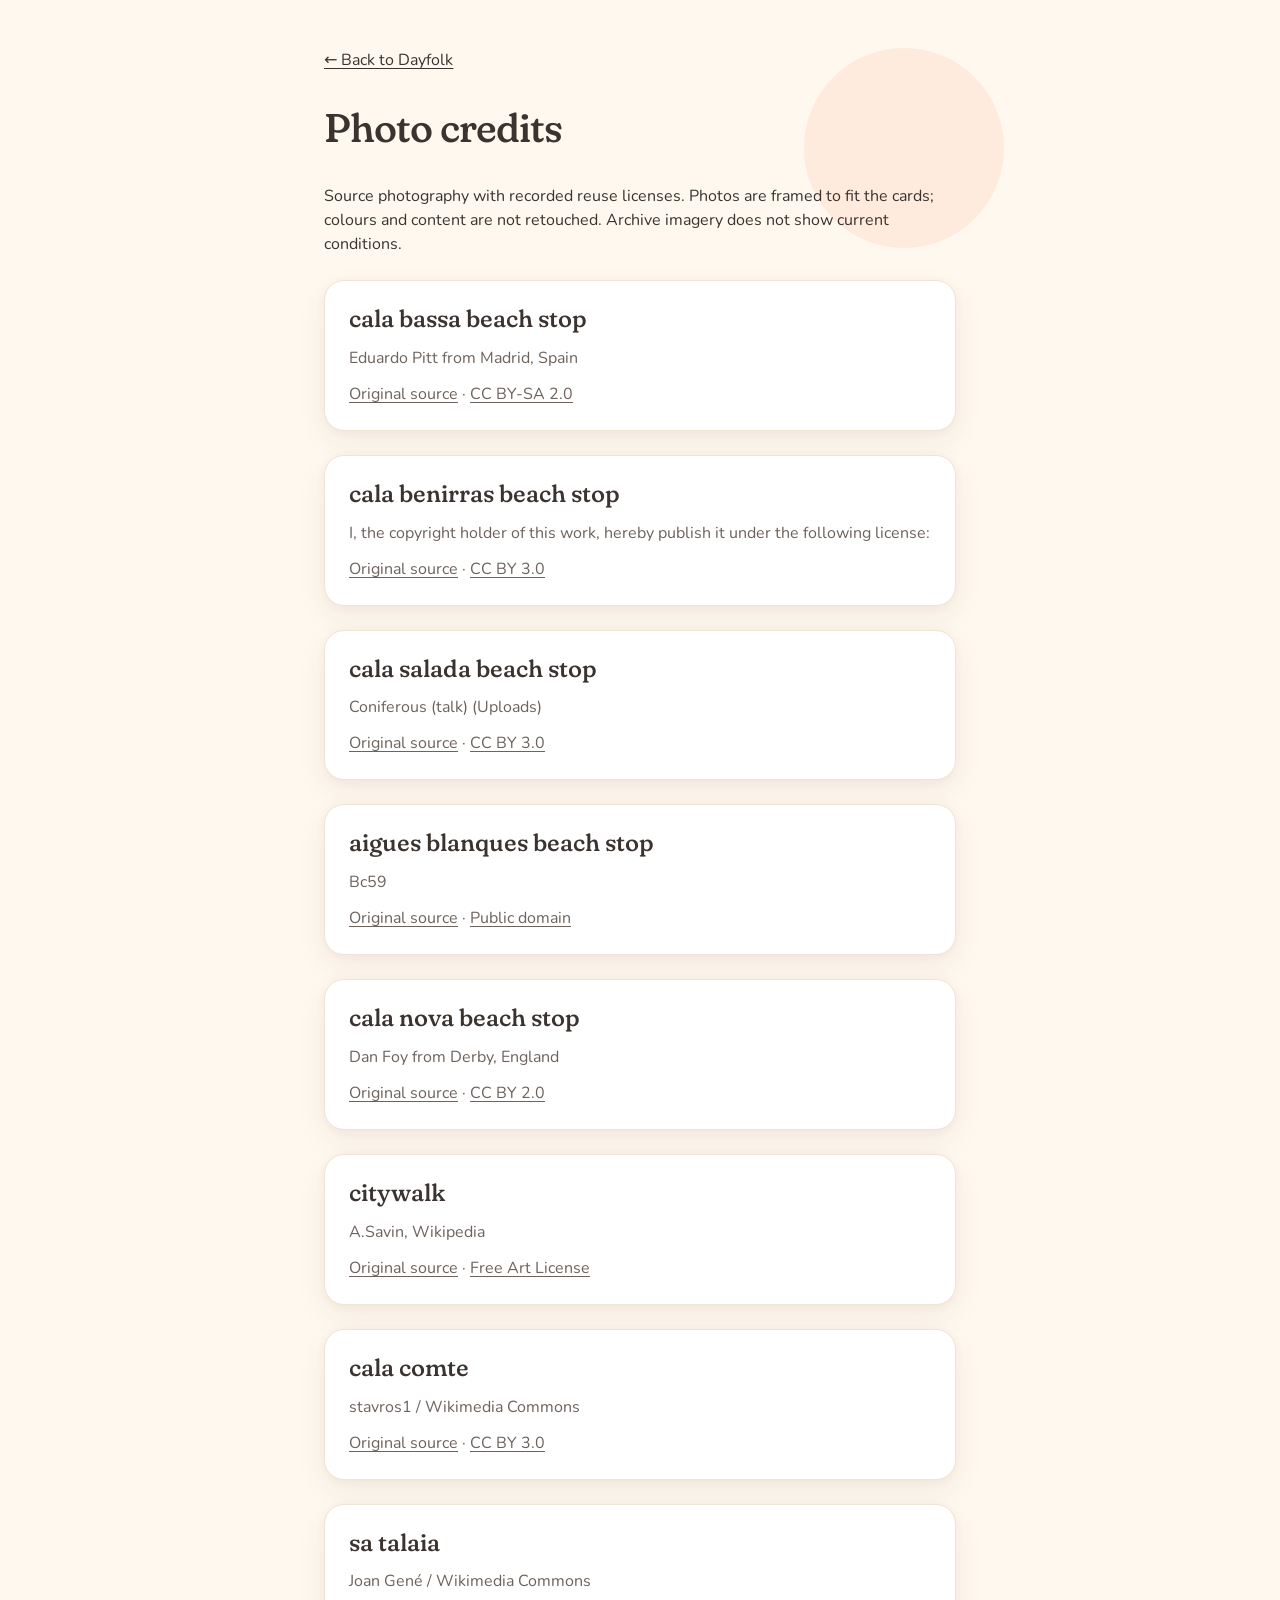
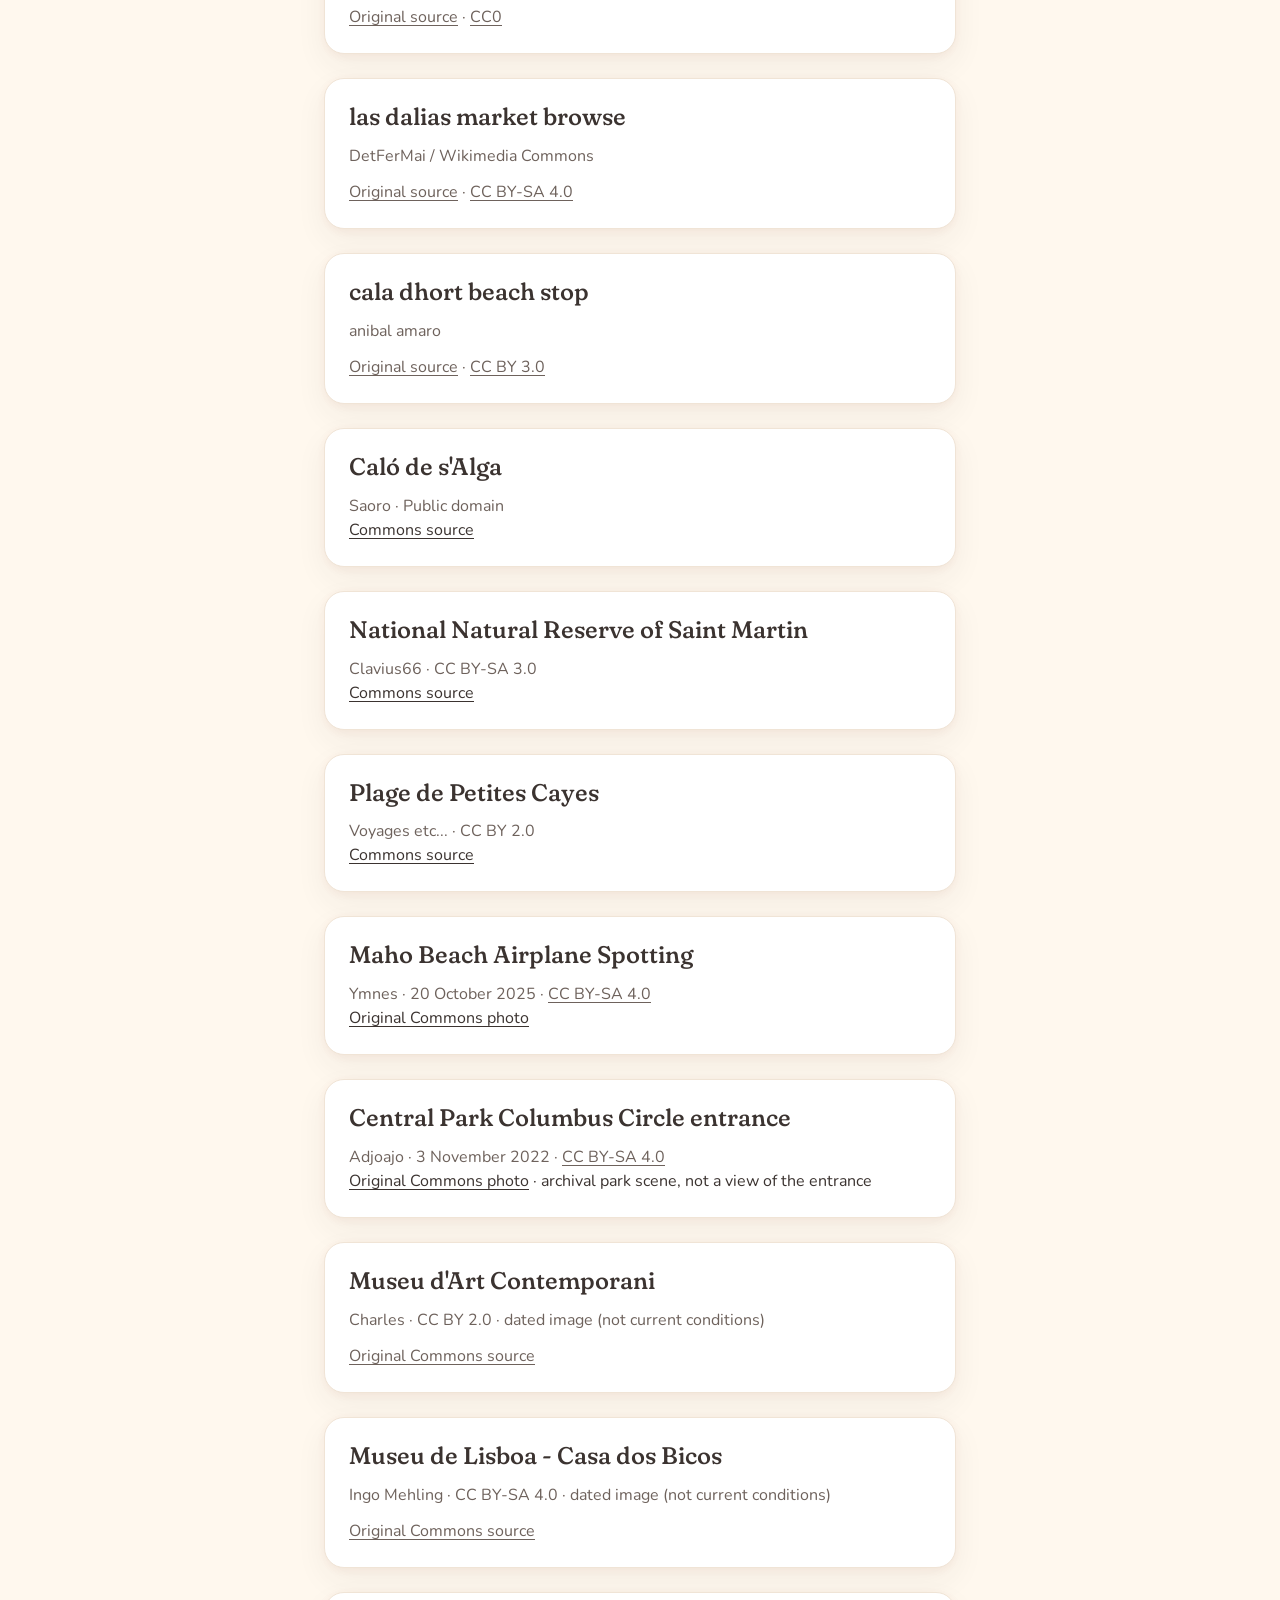
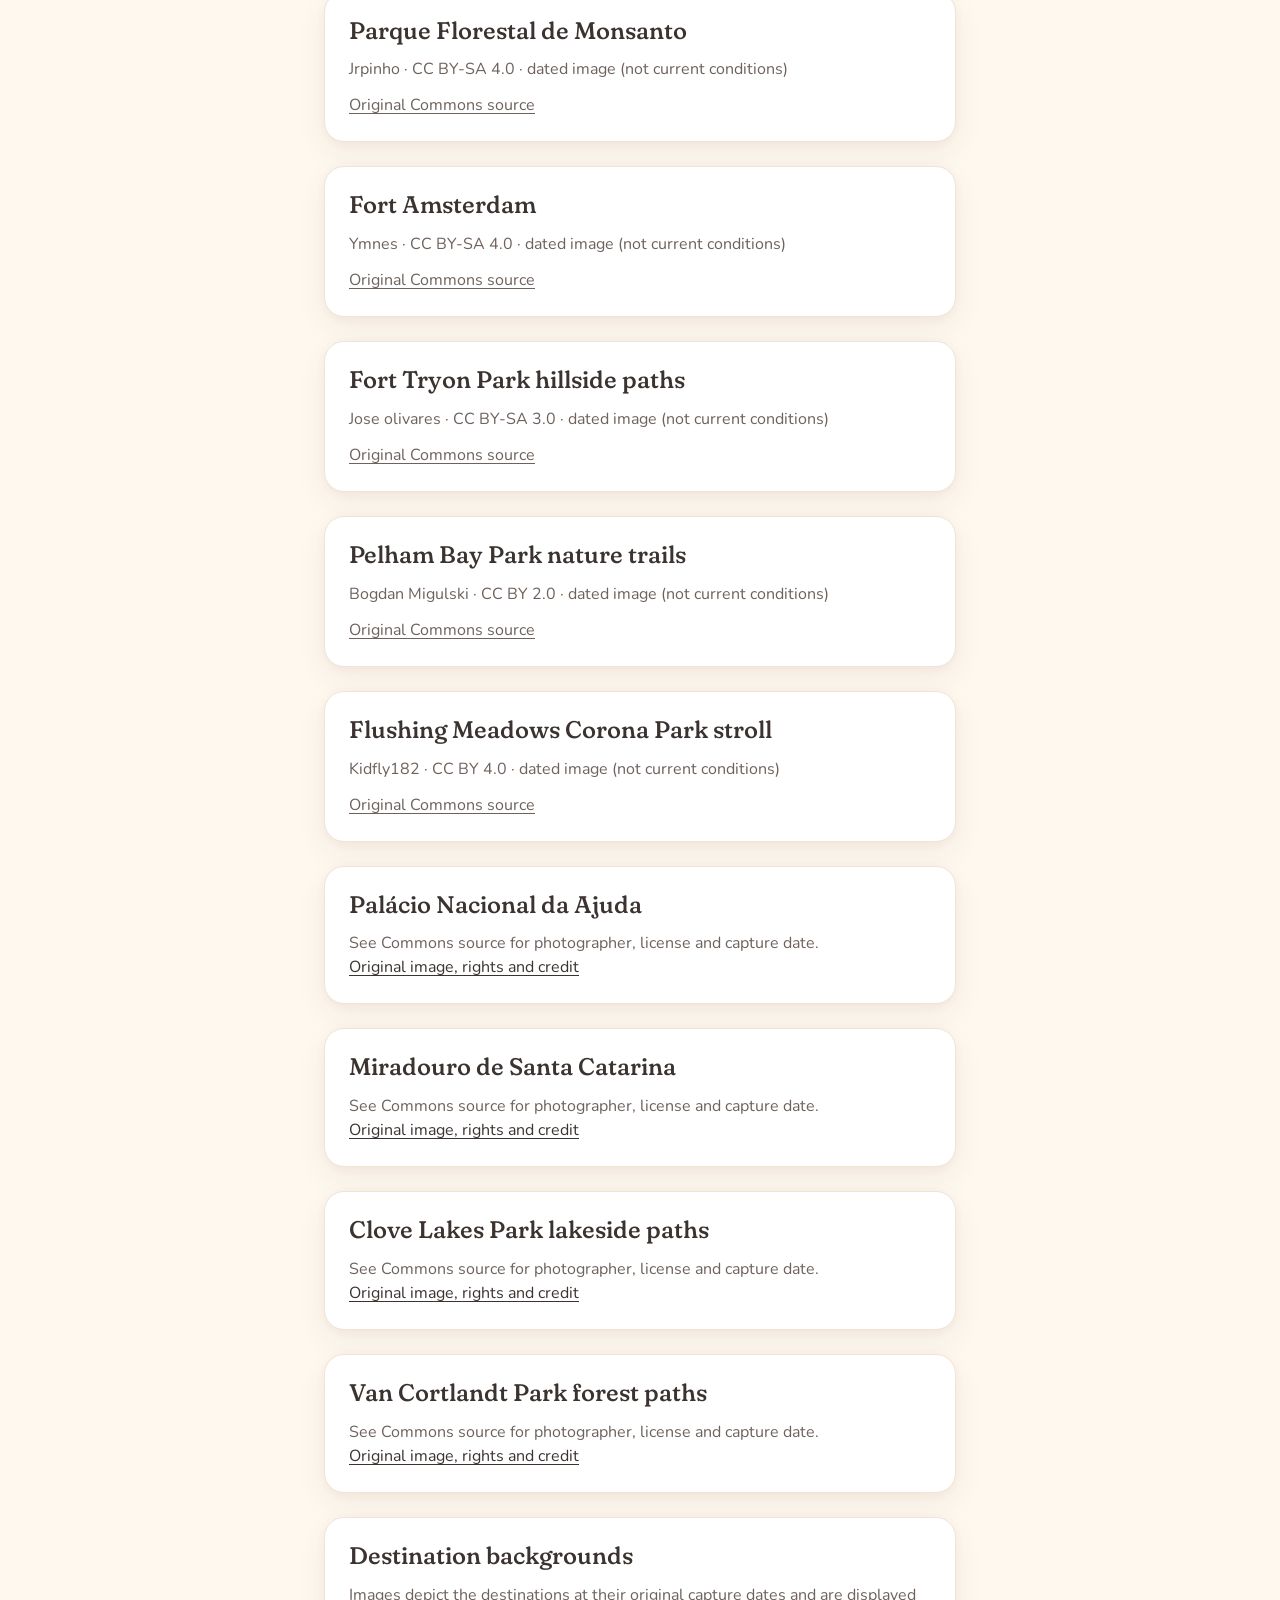
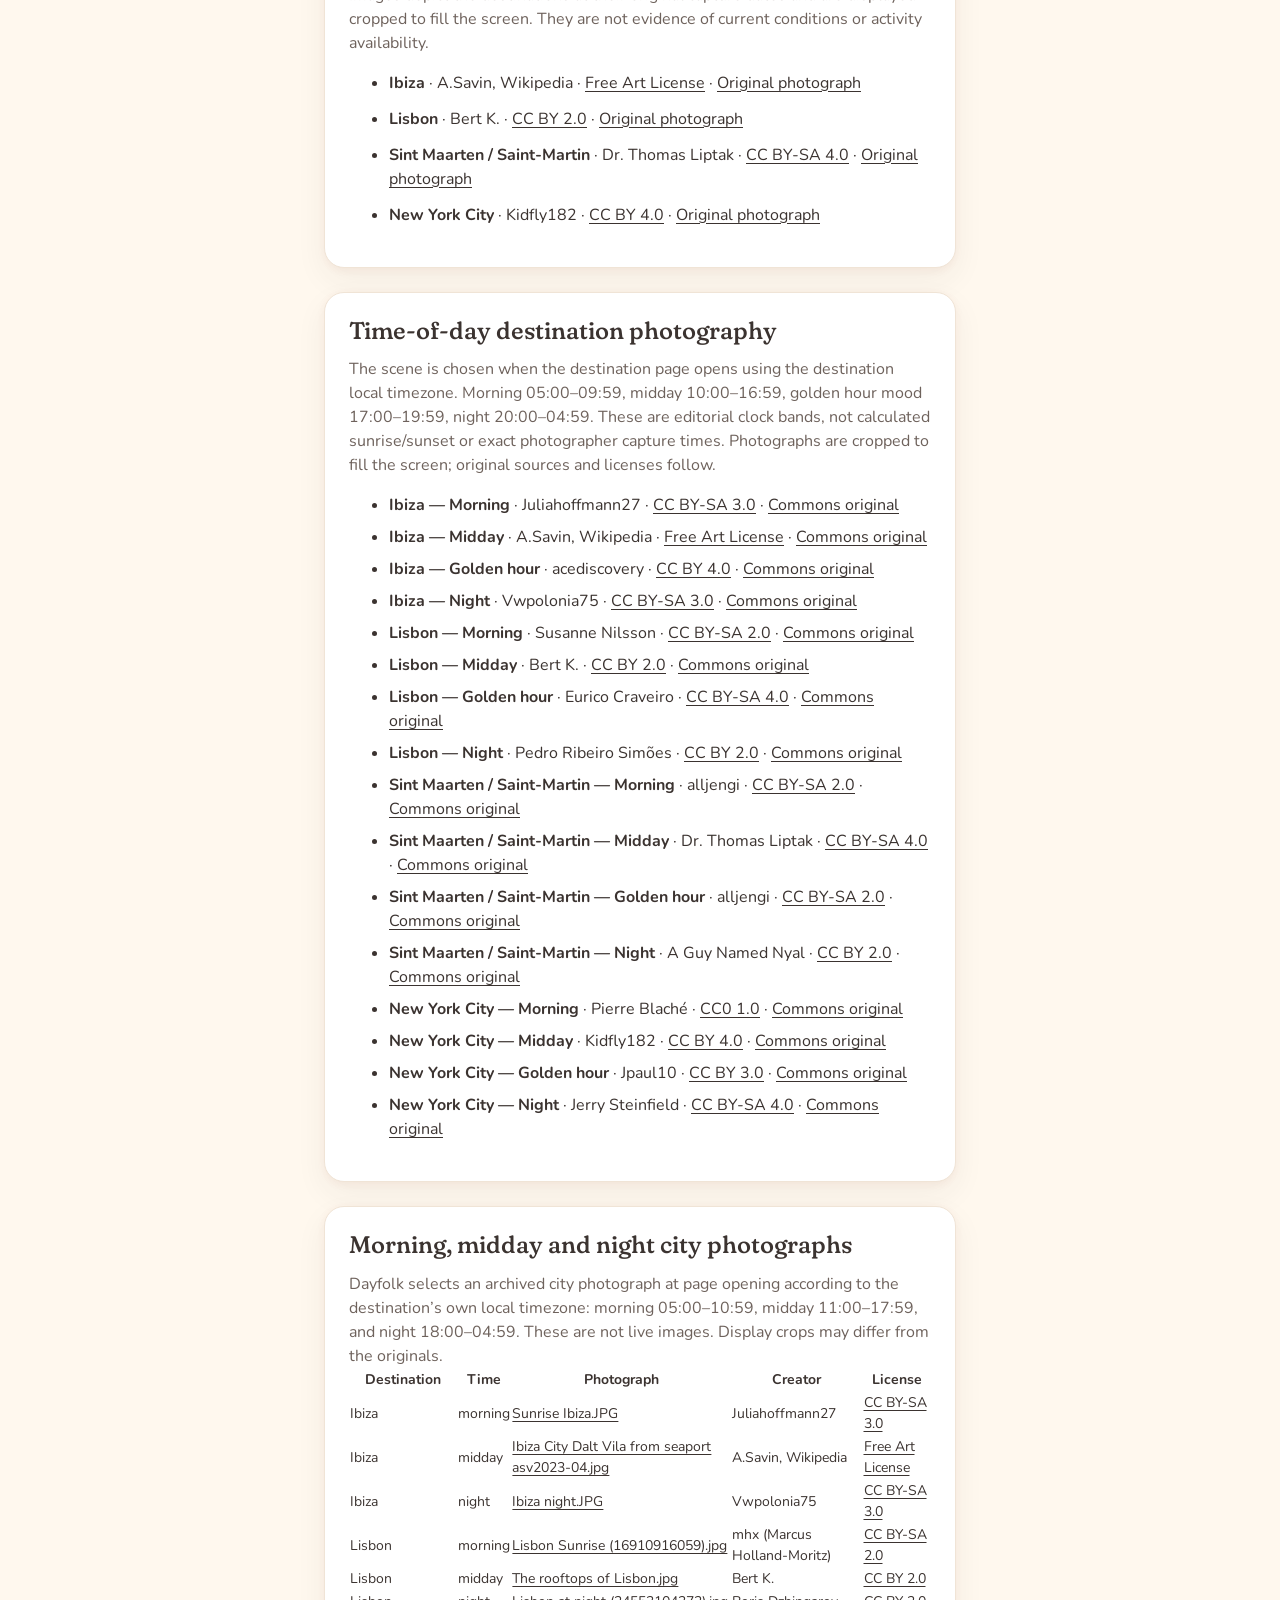
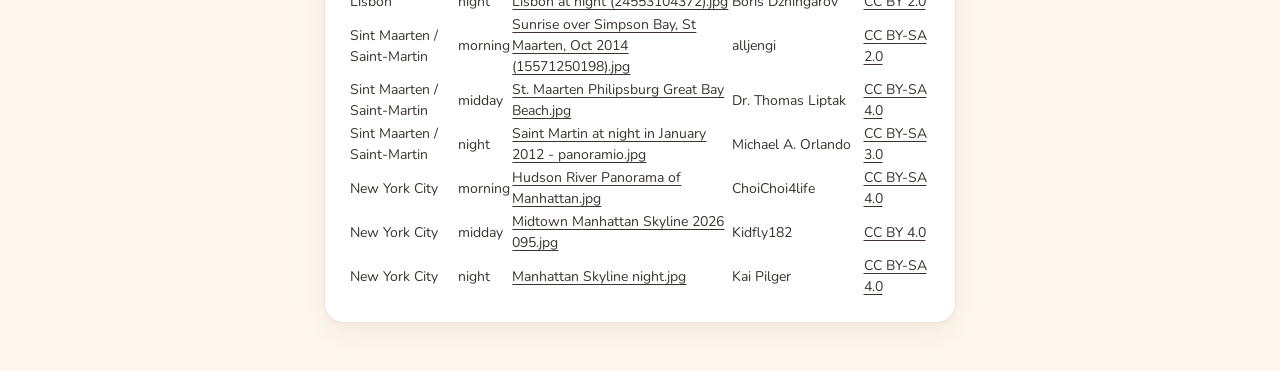
<file: credits.html>
<!doctype html><html lang="en"><head><meta charset="utf-8"><meta name="viewport" content="width=device-width,initial-scale=1"><title>Photo credits — Dayfolk</title><link rel="stylesheet" href="summer-planner.css"></head><body><main class="setup-screen"><a href="index.html">← Back to Dayfolk</a><h1 style="margin:32px 0">Photo credits</h1><p>Source photography with recorded reuse licenses. Photos are framed to fit the cards; colours and content are not retouched. Archive imagery does not show current conditions.</p><section class="taste-note" style="margin-top:24px"><h2>cala bassa beach stop</h2><p>Eduardo Pitt from Madrid, Spain</p><p><a href="https://commons.wikimedia.org/wiki/File:Cala_Bassa_(Ibiza)_(190295961).jpg">Original source</a> · <a href="https://creativecommons.org/licenses/by-sa/2.0/">CC BY-SA 2.0</a></p></section><section class="taste-note" style="margin-top:24px"><h2>cala benirras beach stop</h2><p>I, the copyright holder of this work, hereby publish it under the following license:</p><p><a href="https://commons.wikimedia.org/wiki/File:Cala_Benirras_Ibiza_18_May_2011_(1).JPG">Original source</a> · <a href="https://creativecommons.org/licenses/by/3.0/">CC BY 3.0</a></p></section><section class="taste-note" style="margin-top:24px"><h2>cala salada beach stop</h2><p>Coniferous (talk) (Uploads)</p><p><a href="https://commons.wikimedia.org/wiki/File:Cala_Salada,_near_Sant_Antoni.jpg">Original source</a> · <a href="https://creativecommons.org/licenses/by/3.0/">CC BY 3.0</a></p></section><section class="taste-note" style="margin-top:24px"><h2>aigues blanques beach stop</h2><p>Bc59</p><p><a href="https://commons.wikimedia.org/wiki/File:Platja_de_s%27Aigua_Blanca_Eivissa.jpg">Original source</a> · <a href="https://commons.wikimedia.org/">Public domain</a></p></section><section class="taste-note" style="margin-top:24px"><h2>cala nova beach stop</h2><p>Dan Foy from Derby, England</p><p><a href="https://commons.wikimedia.org/wiki/File:Cala_Nova_Eivissa.jpg">Original source</a> · <a href="https://creativecommons.org/licenses/by/2.0/">CC BY 2.0</a></p></section><section class="taste-note" style="margin-top:24px"><h2>citywalk</h2><p>A.Savin, Wikipedia</p><p><a href="https://commons.wikimedia.org/wiki/File:Ibiza_City_from_Mirador_asv2023-04_img6.jpg">Original source</a> · <a href="https://artlibre.org/licence/lal/en/">Free Art License</a></p></section><section class="taste-note" style="margin-top:24px"><h2>cala comte</h2><p>stavros1 / Wikimedia Commons</p><p><a href="https://commons.wikimedia.org/wiki/File:Cala_Conta_Ibiza_17_May_2011_(1).JPG">Original source</a> · <a href="https://creativecommons.org/licenses/by/3.0/">CC BY 3.0</a></p></section><section class="taste-note" style="margin-top:24px"><h2>sa talaia</h2><p>Joan Gené / Wikimedia Commons</p><p><a href="https://commons.wikimedia.org/wiki/File:Sant_Josep_de_sa_Talaia._Talaiassa._Vistes_(3).jpg">Original source</a> · <a href="https://creativecommons.org/publicdomain/zero/1.0/">CC0</a></p></section><section class="taste-note" style="margin-top:24px"><h2>las dalias market browse</h2><p>DetFerMai / Wikimedia Commons</p><p><a href="https://commons.wikimedia.org/wiki/File:Mercadillo_Las_Dalias_en_Ibiza.jpg">Original source</a> · <a href="https://creativecommons.org/licenses/by-sa/4.0/">CC BY-SA 4.0</a></p></section><section class="taste-note" style="margin-top:24px"><h2>cala dhort beach stop</h2><p>anibal amaro</p><p><a href="https://commons.wikimedia.org/wiki/File:Cala_D%C2%B4Hort_-_panoramio.jpg">Original source</a> · <a href="https://creativecommons.org/licenses/by/3.0/">CC BY 3.0</a></p></section><section class="taste-note" style="margin-top:24px"><h2>Caló de s&#x27;Alga</h2><p>Saoro · Public domain</p><a href="https://commons.wikimedia.org/wiki/File:Calodesalga.JPG">Commons source</a></section><section class="taste-note" style="margin-top:24px"><h2>National Natural Reserve of Saint Martin</h2><p>Clavius66 · CC BY-SA 3.0</p><a href="https://commons.wikimedia.org/wiki/File:Pinel_Island,_Saint_Martin.JPG">Commons source</a></section><section class="taste-note" style="margin-top:24px"><h2>Plage de Petites Cayes</h2><p>Voyages etc... · CC BY 2.0</p><a href="https://commons.wikimedia.org/wiki/File:Plage_de_Petites_Cayes_sur_l%27%C3%AEle_Saint_Martin_(12106765165)_(cropped).jpg">Commons source</a></section><section class="taste-note" style="margin-top:24px"><h2>Maho Beach Airplane Spotting</h2><p>Ymnes · 20 October 2025 · <a href="https://creativecommons.org/licenses/by-sa/4.0/">CC BY-SA 4.0</a></p><a href="https://commons.wikimedia.org/wiki/File:Maho_Beach,_2025_-_6.jpg">Original Commons photo</a></section><section class="taste-note" style="margin-top:24px"><h2>Central Park Columbus Circle entrance</h2><p>Adjoajo · 3 November 2022 · <a href="https://creativecommons.org/licenses/by-sa/4.0/">CC BY-SA 4.0</a></p><a href="https://commons.wikimedia.org/wiki/File:Central_Park._New_York.jpg">Original Commons photo</a> · archival park scene, not a view of the entrance</section><section class="taste-note" style="margin-top:24px"><h2>Museu d'Art Contemporani</h2><p>Charles · CC BY 2.0 · dated image (not current conditions)</p><p><a href="https://commons.wikimedia.org/wiki/File:Museu_d'Art_Contemporani_d'Eivissa%2C_Ibiza%2C_Illes_Balears%2C_Espa%C3%B1a_(53981896055).jpg">Original Commons source</a></p></section><section class="taste-note" style="margin-top:24px"><h2>Museu de Lisboa - Casa dos Bicos</h2><p>Ingo Mehling · CC BY-SA 4.0 · dated image (not current conditions)</p><p><a href="https://commons.wikimedia.org/wiki/File:Lissabon_-_Casa_dos_Bicos.jpg">Original Commons source</a></p></section><section class="taste-note" style="margin-top:24px"><h2>Parque Florestal de Monsanto</h2><p>Jrpinho · CC BY-SA 4.0 · dated image (not current conditions)</p><p><a href="https://commons.wikimedia.org/wiki/File:Parque_Florestal_de_Monsanto_(Lisboa).jpg">Original Commons source</a></p></section><section class="taste-note" style="margin-top:24px"><h2>Fort Amsterdam</h2><p>Ymnes · CC BY-SA 4.0 · dated image (not current conditions)</p><p><a href="https://commons.wikimedia.org/wiki/File:Fort_Amsterdam_(Sint_Maarten)_2025_-_08.jpg">Original Commons source</a></p></section><section class="taste-note" style="margin-top:24px"><h2>Fort Tryon Park hillside paths</h2><p>Jose olivares · CC BY-SA 3.0 · dated image (not current conditions)</p><p><a href="https://commons.wikimedia.org/wiki/File:Fort_Tryon_Park.JPG">Original Commons source</a></p></section><section class="taste-note" style="margin-top:24px"><h2>Pelham Bay Park nature trails</h2><p>Bogdan Migulski · CC BY 2.0 · dated image (not current conditions)</p><p><a href="https://commons.wikimedia.org/wiki/File:Pelham_Bay_Park_(2548628412).jpg">Original Commons source</a></p></section><section class="taste-note" style="margin-top:24px"><h2>Flushing Meadows Corona Park stroll</h2><p>Kidfly182 · CC BY 4.0 · dated image (not current conditions)</p><p><a href="https://commons.wikimedia.org/wiki/File:Flushing_Meadow_Unisphere.jpg">Original Commons source</a></p></section><section class="taste-note" style="margin-top:24px"><h2>Palácio Nacional da Ajuda</h2><p>See Commons source for photographer, license and capture date.</p><a href="https://commons.wikimedia.org/wiki/File:Main_fa%C3%A7ade_of_Pal%C3%A1cio_Nacional_da_Ajuda_048.jpg">Original image, rights and credit</a></section><section class="taste-note" style="margin-top:24px"><h2>Miradouro de Santa Catarina</h2><p>See Commons source for photographer, license and capture date.</p><a href="https://commons.wikimedia.org/wiki/File:Lisboa_-_Miradouro_de_Santa_Catarina_(53897765512).jpg">Original image, rights and credit</a></section><section class="taste-note" style="margin-top:24px"><h2>Clove Lakes Park lakeside paths</h2><p>See Commons source for photographer, license and capture date.</p><a href="https://commons.wikimedia.org/wiki/File:Clove_Lakes_Park.jpg">Original image, rights and credit</a></section><section class="taste-note" style="margin-top:24px"><h2>Van Cortlandt Park forest paths</h2><p>See Commons source for photographer, license and capture date.</p><a href="https://commons.wikimedia.org/wiki/File:Van_Cortlandt_Park%2C_Bronx%2C_NY_(32616620620).jpg">Original image, rights and credit</a></section><section class="taste-note" style="margin-top:24px"><h2>Destination backgrounds</h2><p>Images depict the destinations at their original capture dates and are displayed cropped to fill the screen. They are not evidence of current conditions or activity availability.</p><ul><li style="margin-top:12px"><strong>Ibiza</strong> · A.Savin, Wikipedia · <a href="https://artlibre.org/licence/lal/en/">Free Art License</a> · <a href="https://commons.wikimedia.org/wiki/File:Ibiza_City_Dalt_Vila_from_seaport_asv2023-04.jpg">Original photograph</a></li><li style="margin-top:12px"><strong>Lisbon</strong> · Bert K. · <a href="https://creativecommons.org/licenses/by/2.0/">CC BY 2.0</a> · <a href="https://commons.wikimedia.org/wiki/File:The_rooftops_of_Lisbon.jpg">Original photograph</a></li><li style="margin-top:12px"><strong>Sint Maarten / Saint-Martin</strong> · Dr. Thomas Liptak · <a href="https://creativecommons.org/licenses/by-sa/4.0/">CC BY-SA 4.0</a> · <a href="https://commons.wikimedia.org/wiki/File:St._Maarten_Philipsburg_Great_Bay_Beach.jpg">Original photograph</a></li><li style="margin-top:12px"><strong>New York City</strong> · Kidfly182 · <a href="https://creativecommons.org/licenses/by/4.0/">CC BY 4.0</a> · <a href="https://commons.wikimedia.org/wiki/File:Midtown_Manhattan_Skyline_2026_095.jpg">Original photograph</a></li></ul></section><section class="taste-note" style="margin-top:24px"><h2>Time-of-day destination photography</h2><p>The scene is chosen when the destination page opens using the destination local timezone. Morning 05:00–09:59, midday 10:00–16:59, golden hour mood 17:00–19:59, night 20:00–04:59. These are editorial clock bands, not calculated sunrise/sunset or exact photographer capture times. Photographs are cropped to fill the screen; original sources and licenses follow.</p><ul><li style="margin:8px 0"><strong>Ibiza — Morning</strong> · Juliahoffmann27 · <a href="https://creativecommons.org/licenses/by-sa/3.0/">CC BY-SA 3.0</a> · <a href="https://commons.wikimedia.org/wiki/File:Sunrise_Ibiza.JPG">Commons original</a></li><li style="margin:8px 0"><strong>Ibiza — Midday</strong> · A.Savin, Wikipedia · <a href="https://artlibre.org/licence/lal/en/">Free Art License</a> · <a href="https://commons.wikimedia.org/wiki/File:Ibiza_City_Dalt_Vila_from_seaport_asv2023-04.jpg">Commons original</a></li><li style="margin:8px 0"><strong>Ibiza — Golden hour</strong> · acediscovery · <a href="https://creativecommons.org/licenses/by/4.0/">CC BY 4.0</a> · <a href="https://commons.wikimedia.org/wiki/File:Ibiza-Sunset.jpg">Commons original</a></li><li style="margin:8px 0"><strong>Ibiza — Night</strong> · Vwpolonia75 · <a href="https://creativecommons.org/licenses/by-sa/3.0/">CC BY-SA 3.0</a> · <a href="https://commons.wikimedia.org/wiki/File:Ibiza_night.JPG">Commons original</a></li><li style="margin:8px 0"><strong>Lisbon — Morning</strong> · Susanne Nilsson · <a href="https://creativecommons.org/licenses/by-sa/2.0/">CC BY-SA 2.0</a> · <a href="https://commons.wikimedia.org/wiki/File:Early_morning_in_Lisbon_(34983167855).jpg">Commons original</a></li><li style="margin:8px 0"><strong>Lisbon — Midday</strong> · Bert K. · <a href="https://creativecommons.org/licenses/by/2.0/">CC BY 2.0</a> · <a href="https://commons.wikimedia.org/wiki/File:The_rooftops_of_Lisbon.jpg">Commons original</a></li><li style="margin:8px 0"><strong>Lisbon — Golden hour</strong> · Eurico Craveiro · <a href="https://creativecommons.org/licenses/by-sa/4.0/">CC BY-SA 4.0</a> · <a href="https://commons.wikimedia.org/wiki/File:Lisbon_sunset.jpg">Commons original</a></li><li style="margin:8px 0"><strong>Lisbon — Night</strong> · Pedro Ribeiro Simões · <a href="https://creativecommons.org/licenses/by/2.0/">CC BY 2.0</a> · <a href="https://commons.wikimedia.org/wiki/File:Lisbon_(Alfama_Gra%C3%A7a)_photographed_by_night_(27542313670).jpg">Commons original</a></li><li style="margin:8px 0"><strong>Sint Maarten / Saint-Martin — Morning</strong> · alljengi · <a href="https://creativecommons.org/licenses/by-sa/2.0/">CC BY-SA 2.0</a> · <a href="https://commons.wikimedia.org/wiki/File:Sunrise_over_Simpson_Bay%2C_St_Maarten%2C_Oct_2014_(15571250198).jpg">Commons original</a></li><li style="margin:8px 0"><strong>Sint Maarten / Saint-Martin — Midday</strong> · Dr. Thomas Liptak · <a href="https://creativecommons.org/licenses/by-sa/4.0/">CC BY-SA 4.0</a> · <a href="https://commons.wikimedia.org/wiki/File:St._Maarten_Philipsburg_Great_Bay_Beach.jpg">Commons original</a></li><li style="margin:8px 0"><strong>Sint Maarten / Saint-Martin — Golden hour</strong> · alljengi · <a href="https://creativecommons.org/licenses/by-sa/2.0/">CC BY-SA 2.0</a> · <a href="https://commons.wikimedia.org/wiki/File:Sunset_on_Maho_Beach%2C_St_Maarten%2C_Oct_2014_(15732989042).jpg">Commons original</a></li><li style="margin:8px 0"><strong>Sint Maarten / Saint-Martin — Night</strong> · A Guy Named Nyal · <a href="https://creativecommons.org/licenses/by/2.0/">CC BY 2.0</a> · <a href="https://commons.wikimedia.org/wiki/File:On_The_Night_Shift_-_Flickr_-_A_Guy_Named_Nyal.jpg">Commons original</a></li><li style="margin:8px 0"><strong>New York City — Morning</strong> · Pierre Blaché · <a href="https://creativecommons.org/publicdomain/zero/1.0/">CC0 1.0</a> · <a href="https://commons.wikimedia.org/wiki/File:Sunrise_over_Manhattan%2C_New_York_(49270363953).jpg">Commons original</a></li><li style="margin:8px 0"><strong>New York City — Midday</strong> · Kidfly182 · <a href="https://creativecommons.org/licenses/by/4.0/">CC BY 4.0</a> · <a href="https://commons.wikimedia.org/wiki/File:Midtown_Manhattan_Skyline_2026_095.jpg">Commons original</a></li><li style="margin:8px 0"><strong>New York City — Golden hour</strong> · Jpaul10 · <a href="https://creativecommons.org/licenses/by/3.0/">CC BY 3.0</a> · <a href="https://commons.wikimedia.org/wiki/File:New_york_city_sunset.jpg">Commons original</a></li><li style="margin:8px 0"><strong>New York City — Night</strong> · Jerry Steinfield · <a href="https://creativecommons.org/licenses/by-sa/4.0/">CC BY-SA 4.0</a> · <a href="https://commons.wikimedia.org/wiki/File:New_York_City_Skyline_at_night.jpg">Commons original</a></li></ul></section><section class="taste-note" style="margin-top:24px"><h2>Morning, midday and night city photographs</h2><p>Dayfolk selects an archived city photograph at page opening according to the destination’s own local timezone: morning 05:00–10:59, midday 11:00–17:59, and night 18:00–04:59. These are not live images. Display crops may differ from the originals.</p><div style="overflow-x:auto"><table style="border-collapse:collapse;width:100%;font-size:14px"><thead><tr><th>Destination</th><th>Time</th><th>Photograph</th><th>Creator</th><th>License</th></tr></thead><tbody><tr><td>Ibiza</td><td>morning</td><td><a href="https://commons.wikimedia.org/wiki/File:Sunrise_Ibiza.JPG">Sunrise Ibiza.JPG</a></td><td>Juliahoffmann27</td><td><a href="https://creativecommons.org/licenses/by-sa/3.0/">CC BY-SA 3.0</a></td></tr><tr><td>Ibiza</td><td>midday</td><td><a href="https://commons.wikimedia.org/wiki/File:Ibiza_City_Dalt_Vila_from_seaport_asv2023-04.jpg">Ibiza City Dalt Vila from seaport asv2023-04.jpg</a></td><td>A.Savin, Wikipedia</td><td><a href="https://artlibre.org/licence/lal/en/">Free Art License</a></td></tr><tr><td>Ibiza</td><td>night</td><td><a href="https://commons.wikimedia.org/wiki/File:Ibiza_night.JPG">Ibiza night.JPG</a></td><td>Vwpolonia75</td><td><a href="https://creativecommons.org/licenses/by-sa/3.0/">CC BY-SA 3.0</a></td></tr><tr><td>Lisbon</td><td>morning</td><td><a href="https://commons.wikimedia.org/wiki/File:Lisbon_Sunrise_(16910916059).jpg">Lisbon Sunrise (16910916059).jpg</a></td><td>mhx (Marcus Holland-Moritz)</td><td><a href="https://creativecommons.org/licenses/by-sa/2.0/">CC BY-SA 2.0</a></td></tr><tr><td>Lisbon</td><td>midday</td><td><a href="https://commons.wikimedia.org/wiki/File:The_rooftops_of_Lisbon.jpg">The rooftops of Lisbon.jpg</a></td><td>Bert K.</td><td><a href="https://creativecommons.org/licenses/by/2.0/">CC BY 2.0</a></td></tr><tr><td>Lisbon</td><td>night</td><td><a href="https://commons.wikimedia.org/wiki/File:Lisbon_at_night_(24553104372).jpg">Lisbon at night (24553104372).jpg</a></td><td>Boris Dzhingarov</td><td><a href="https://creativecommons.org/licenses/by/2.0/">CC BY 2.0</a></td></tr><tr><td>Sint Maarten / Saint-Martin</td><td>morning</td><td><a href="https://commons.wikimedia.org/wiki/File:Sunrise_over_Simpson_Bay%2C_St_Maarten%2C_Oct_2014_(15571250198).jpg">Sunrise over Simpson Bay, St Maarten, Oct 2014 (15571250198).jpg</a></td><td>alljengi</td><td><a href="https://creativecommons.org/licenses/by-sa/2.0/">CC BY-SA 2.0</a></td></tr><tr><td>Sint Maarten / Saint-Martin</td><td>midday</td><td><a href="https://commons.wikimedia.org/wiki/File:St._Maarten_Philipsburg_Great_Bay_Beach.jpg">St. Maarten Philipsburg Great Bay Beach.jpg</a></td><td>Dr. Thomas Liptak</td><td><a href="https://creativecommons.org/licenses/by-sa/4.0/">CC BY-SA 4.0</a></td></tr><tr><td>Sint Maarten / Saint-Martin</td><td>night</td><td><a href="https://commons.wikimedia.org/wiki/File:Saint_Martin_at_night_in_January_2012_-_panoramio.jpg">Saint Martin at night in January 2012 - panoramio.jpg</a></td><td>Michael A. Orlando</td><td><a href="https://creativecommons.org/licenses/by-sa/3.0/">CC BY-SA 3.0</a></td></tr><tr><td>New York City</td><td>morning</td><td><a href="https://commons.wikimedia.org/wiki/File:Hudson_River_Panorama_of_Manhattan.jpg">Hudson River Panorama of Manhattan.jpg</a></td><td>ChoiChoi4life</td><td><a href="https://creativecommons.org/licenses/by-sa/4.0/">CC BY-SA 4.0</a></td></tr><tr><td>New York City</td><td>midday</td><td><a href="https://commons.wikimedia.org/wiki/File:Midtown_Manhattan_Skyline_2026_095.jpg">Midtown Manhattan Skyline 2026 095.jpg</a></td><td>Kidfly182</td><td><a href="https://creativecommons.org/licenses/by/4.0/">CC BY 4.0</a></td></tr><tr><td>New York City</td><td>night</td><td><a href="https://commons.wikimedia.org/wiki/File:Manhattan_Skyline_night.jpg">Manhattan Skyline night.jpg</a></td><td>Kai Pilger</td><td><a href="https://creativecommons.org/licenses/by-sa/4.0/">CC BY-SA 4.0</a></td></tr></tbody></table></div></section></main></body></html>
</file>
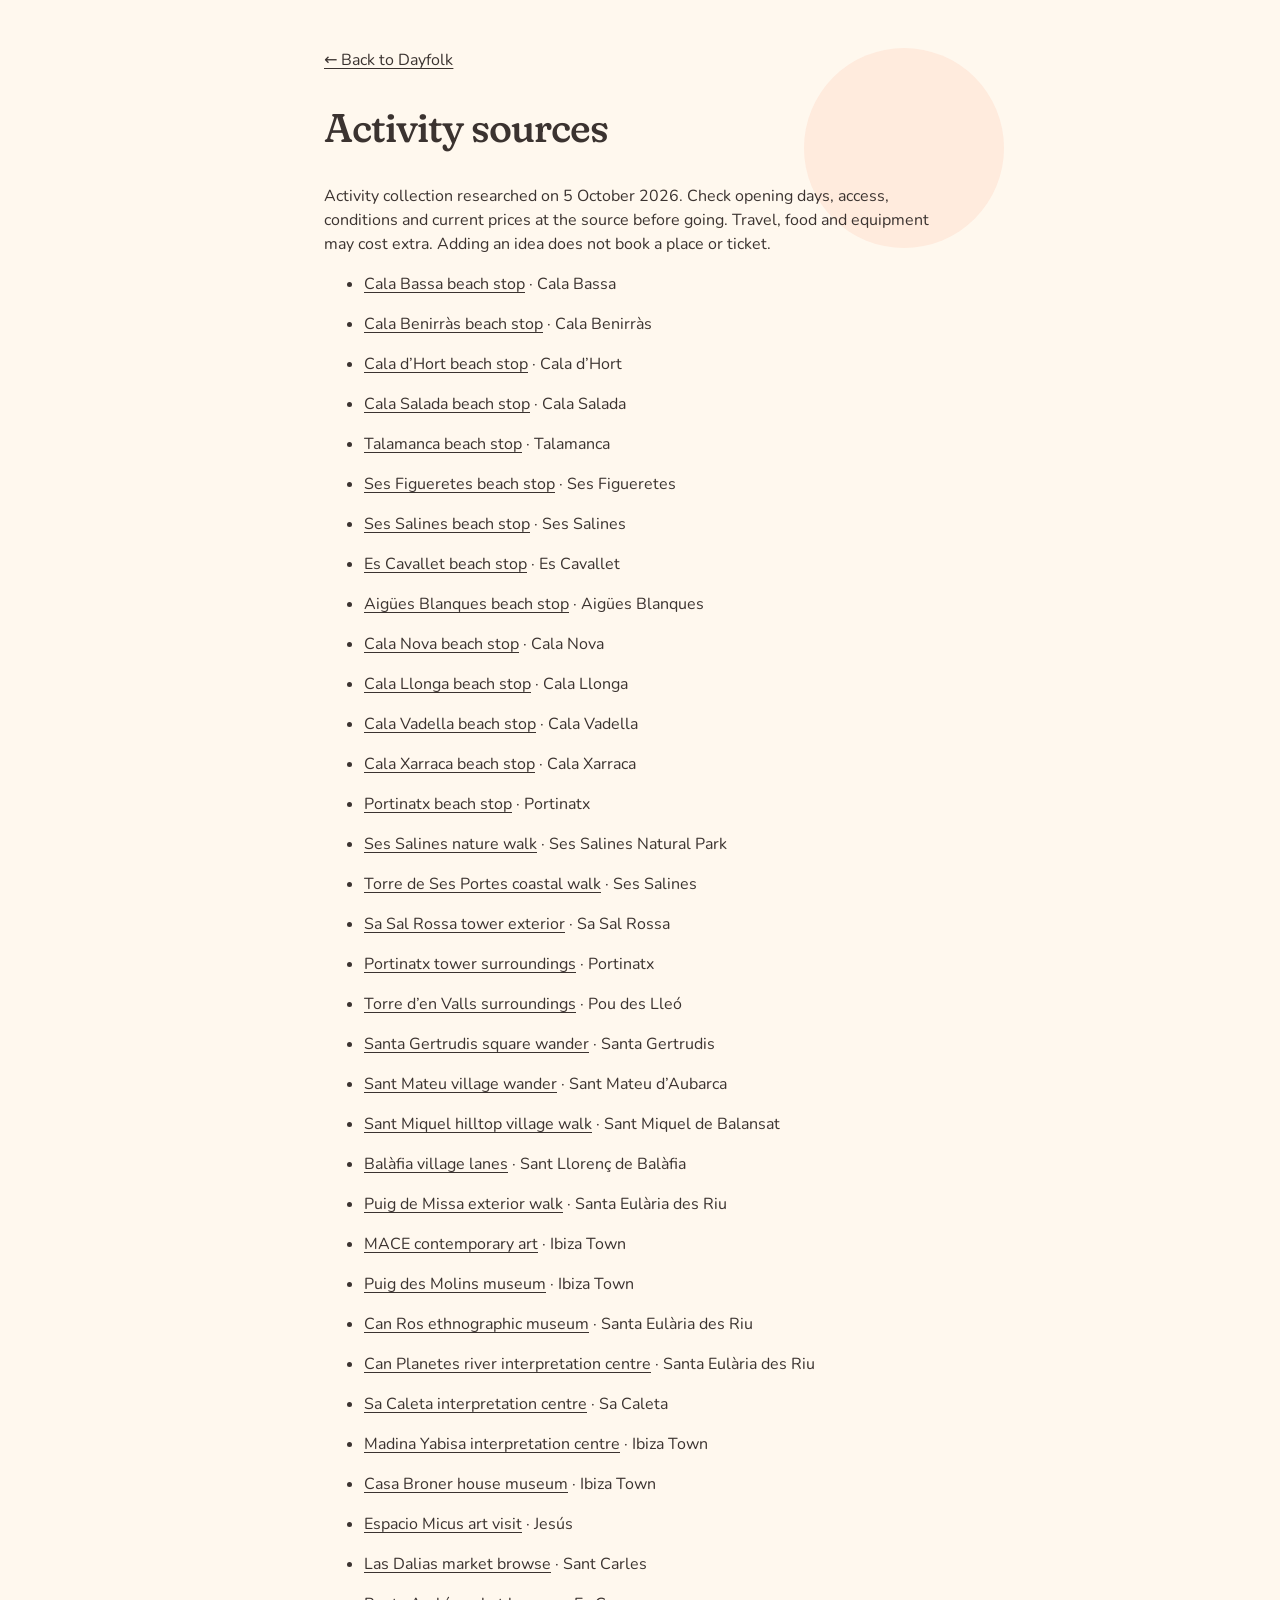
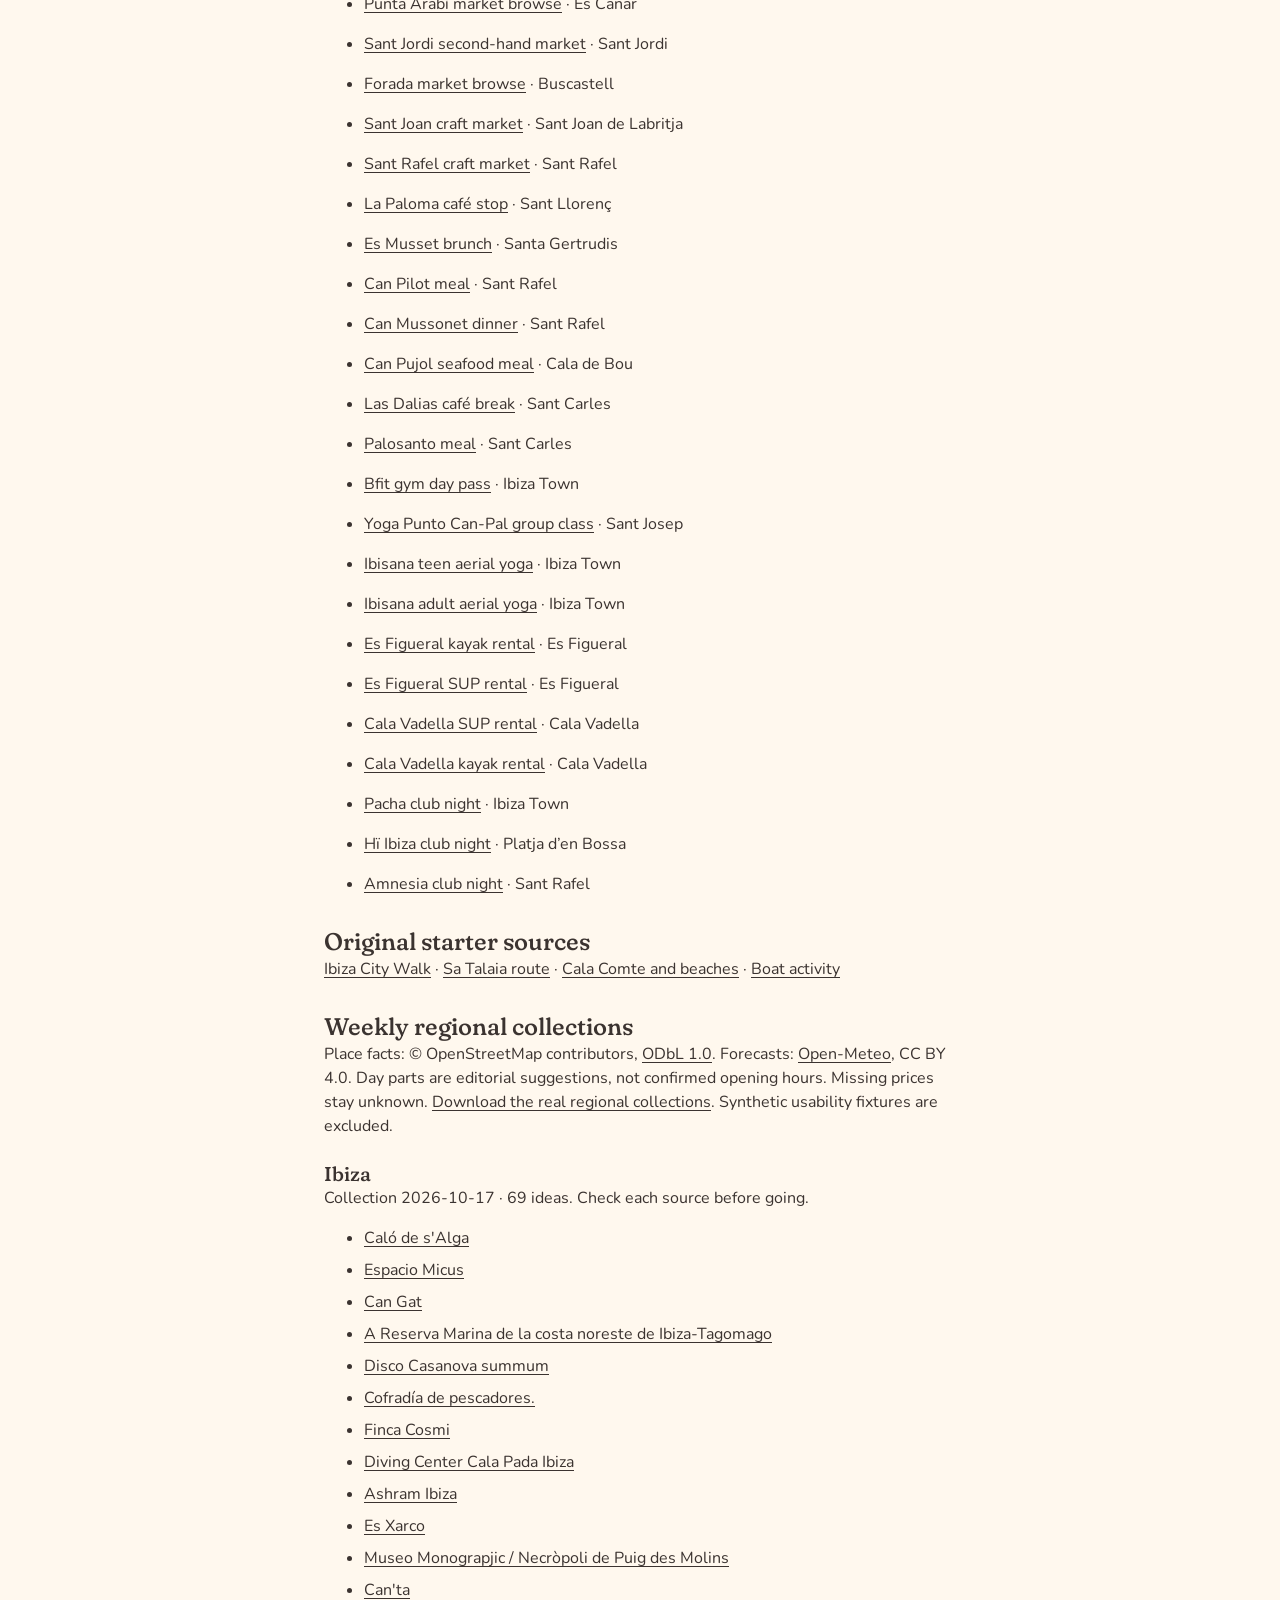
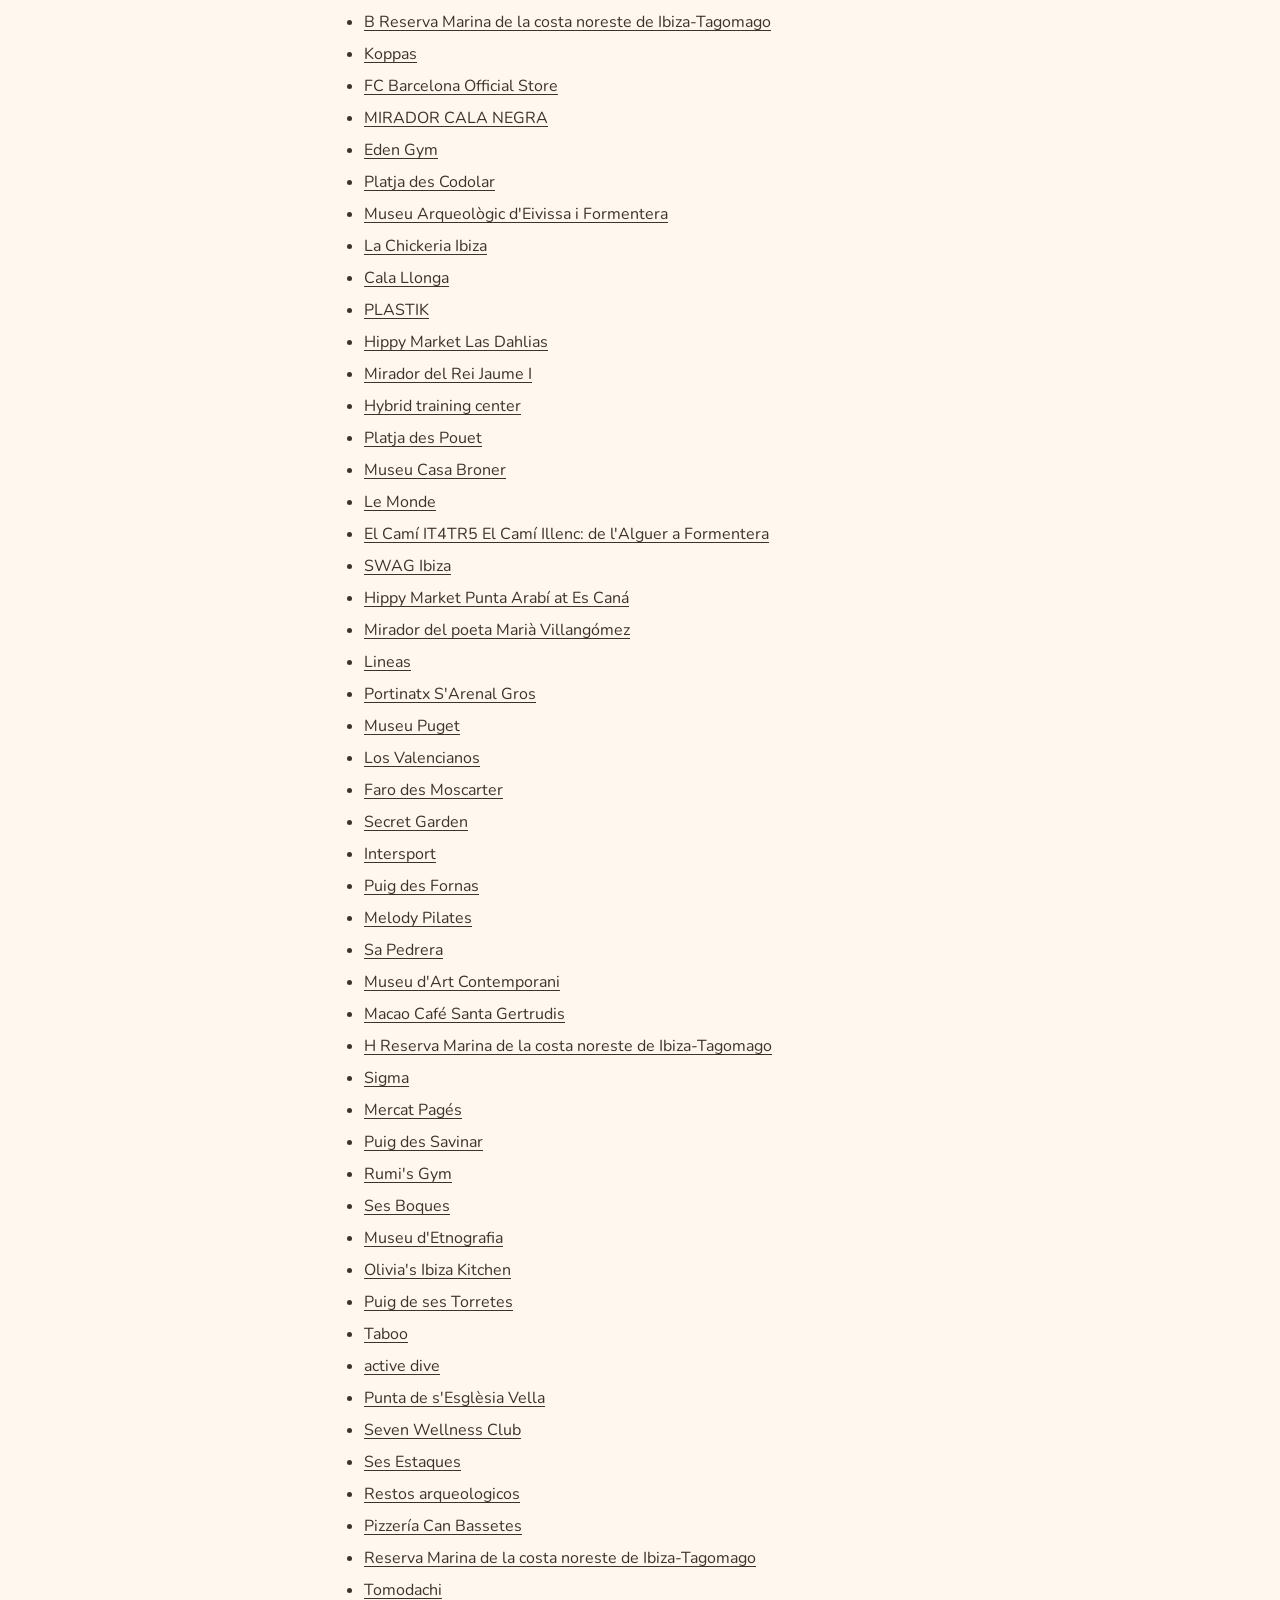
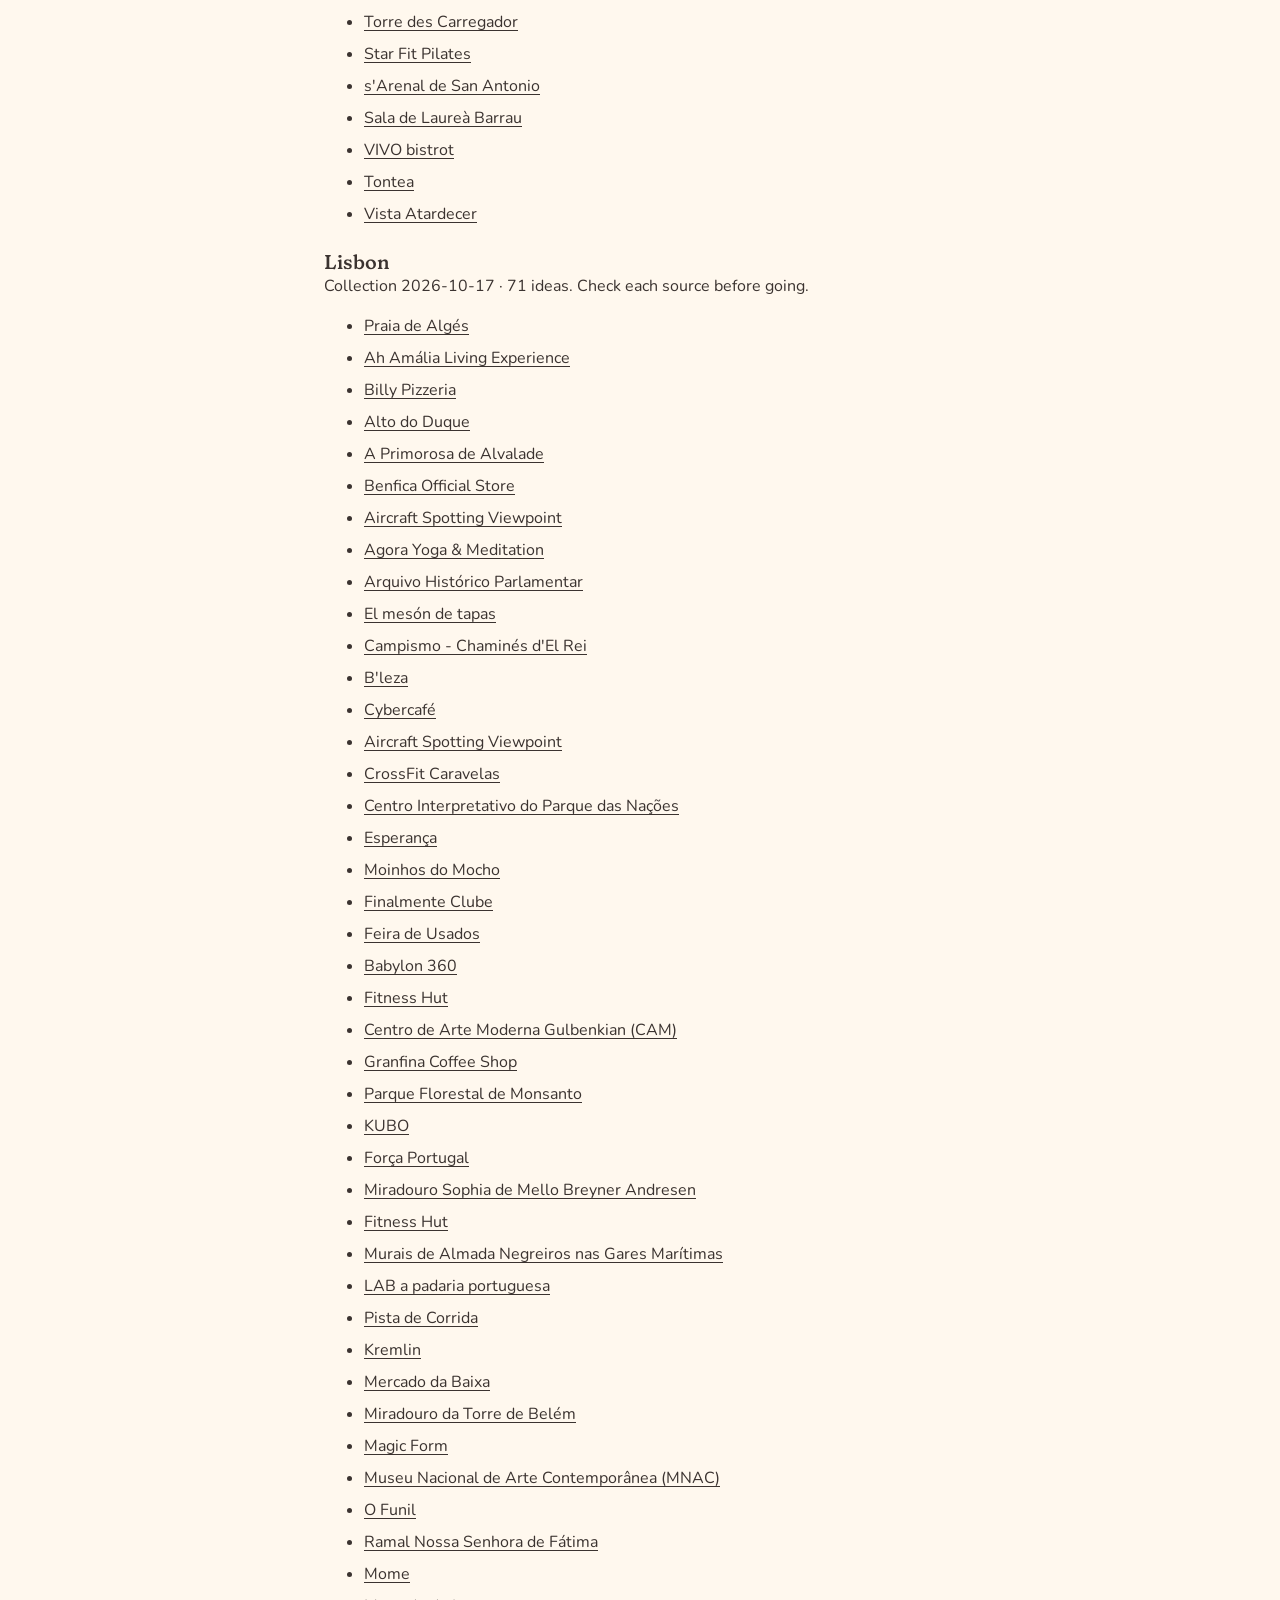
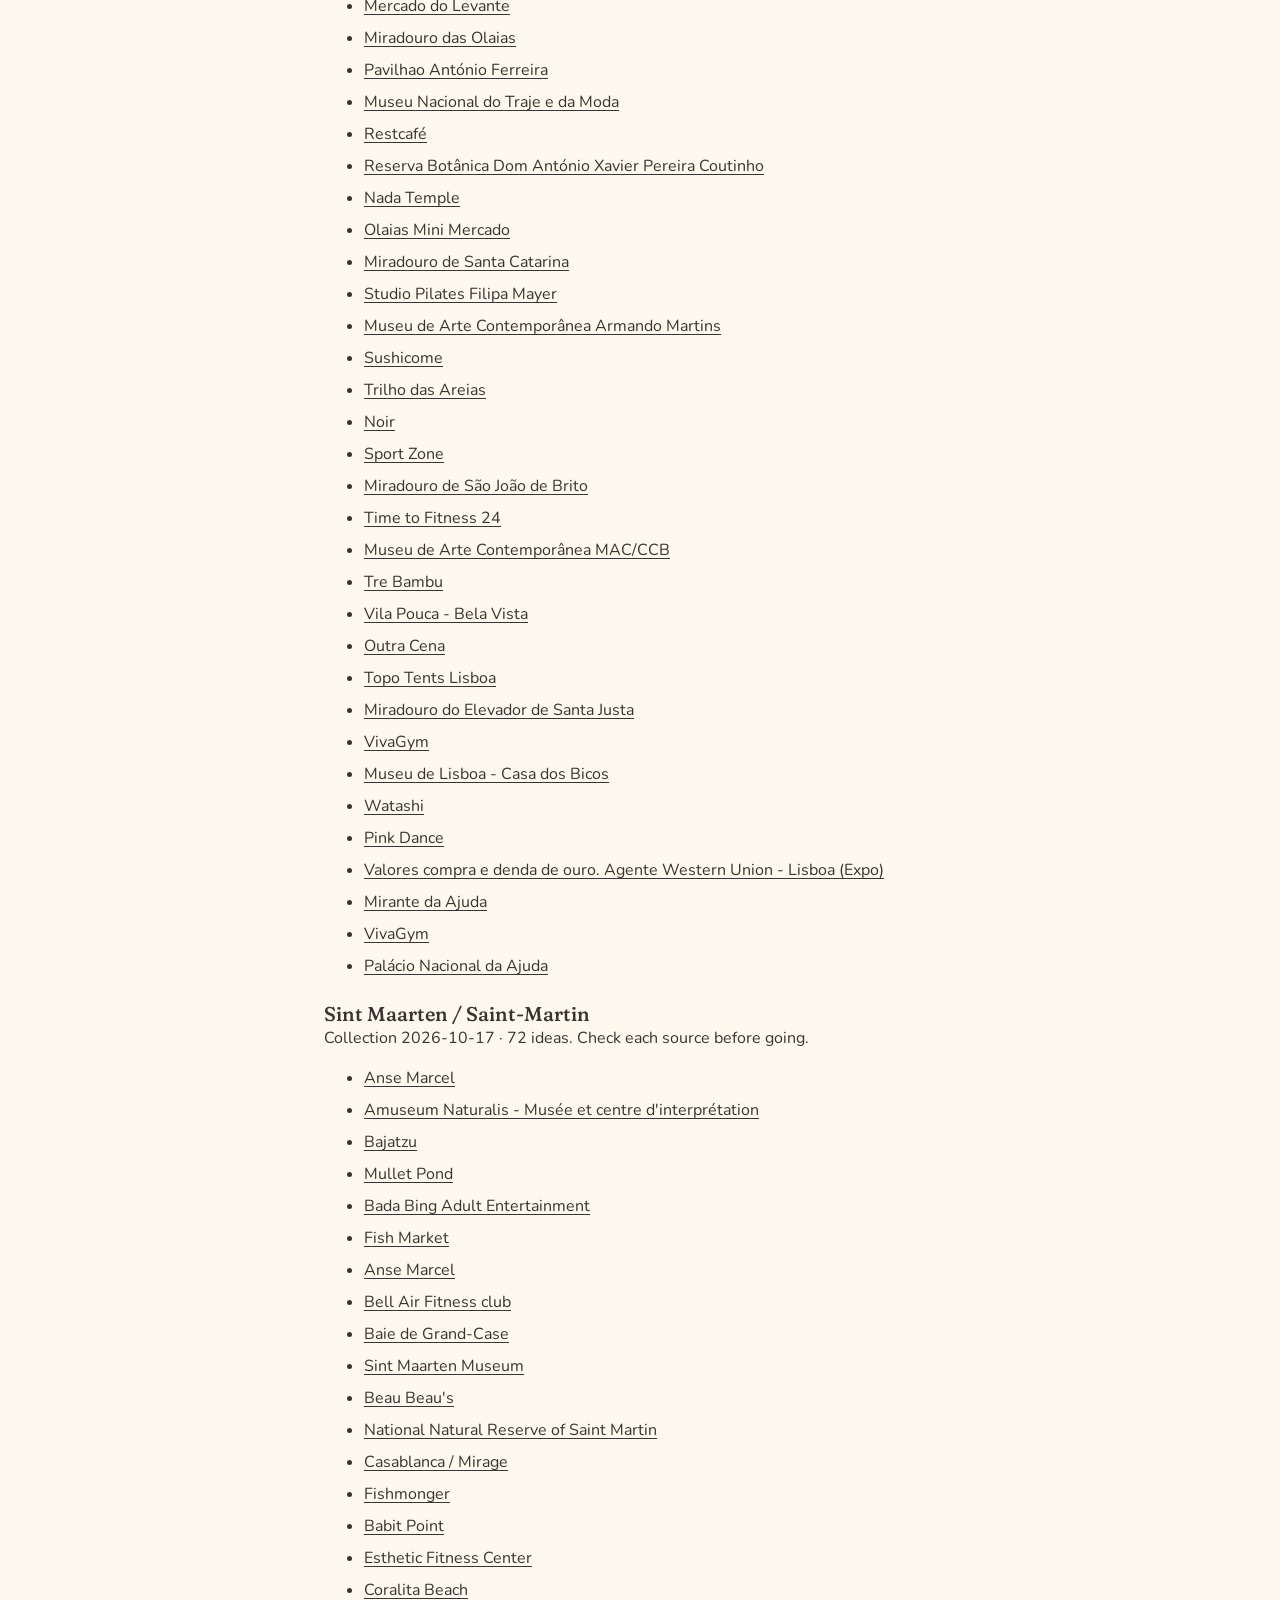
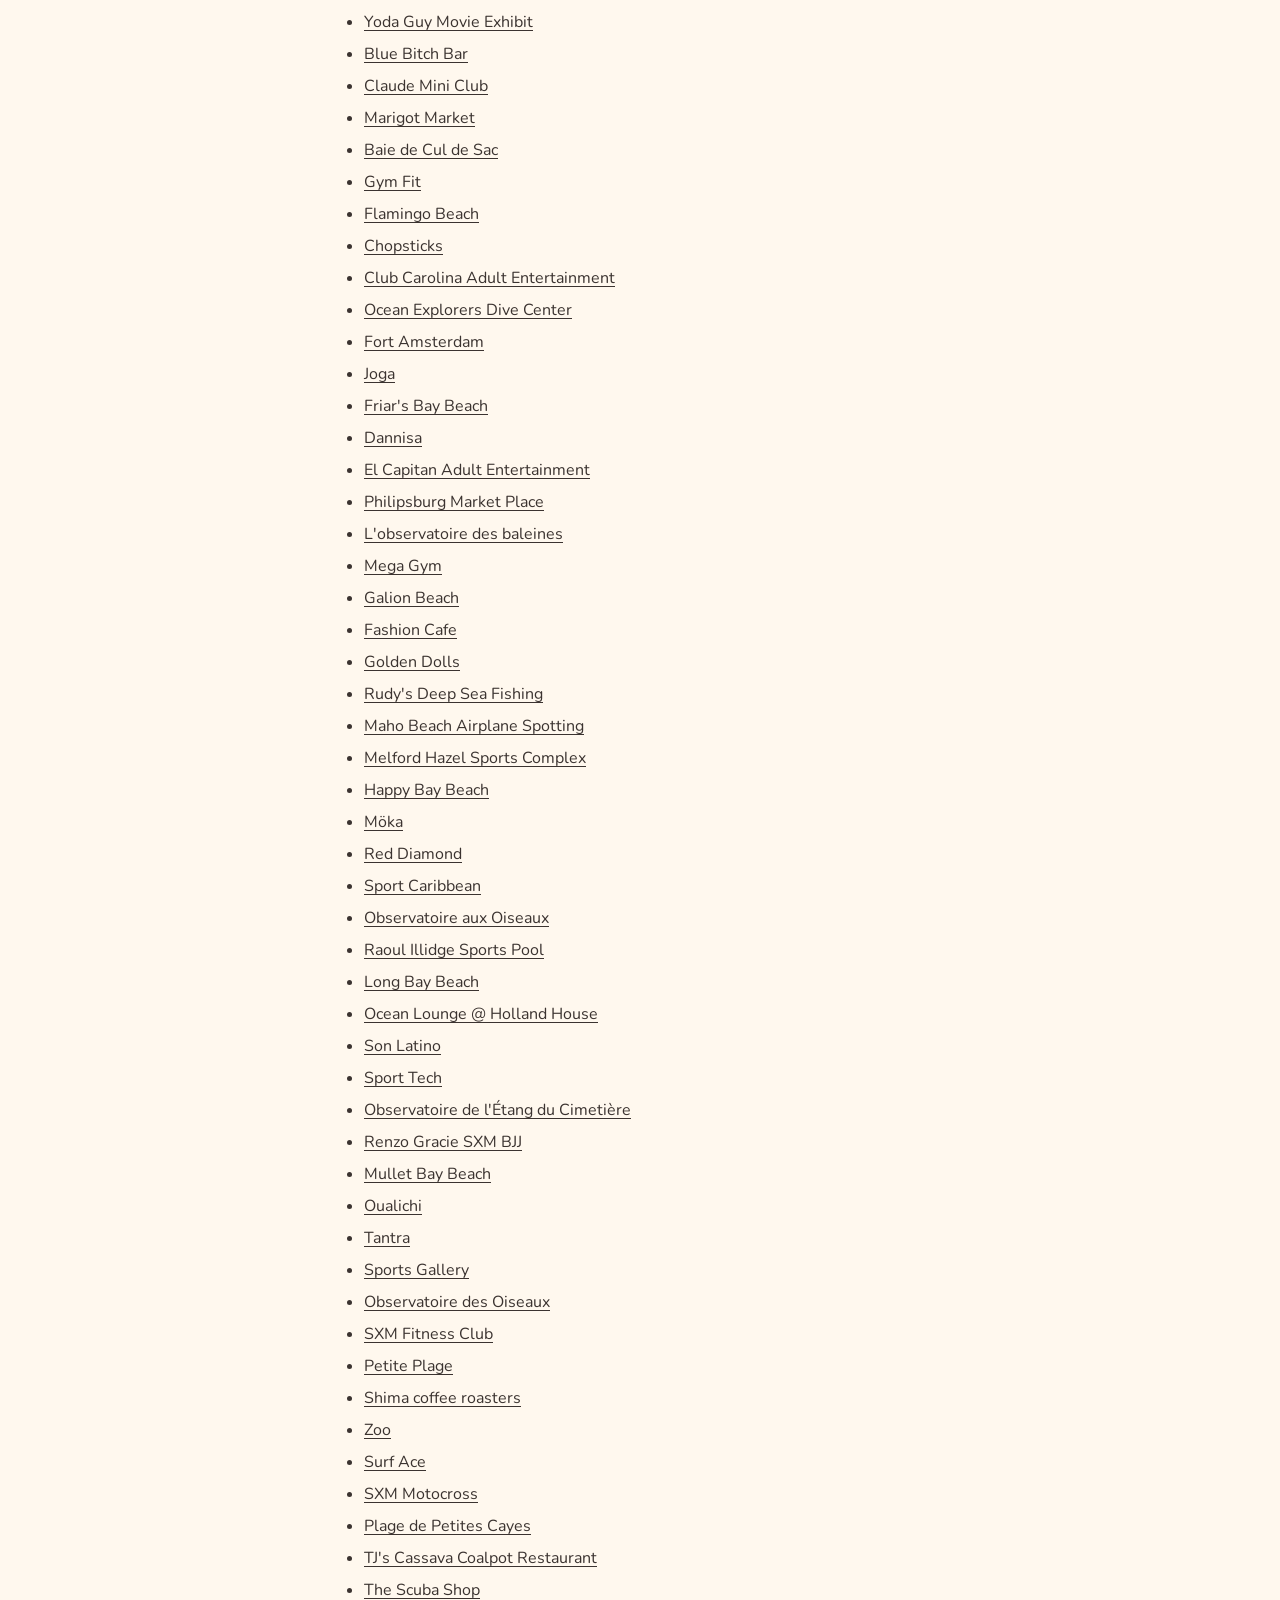
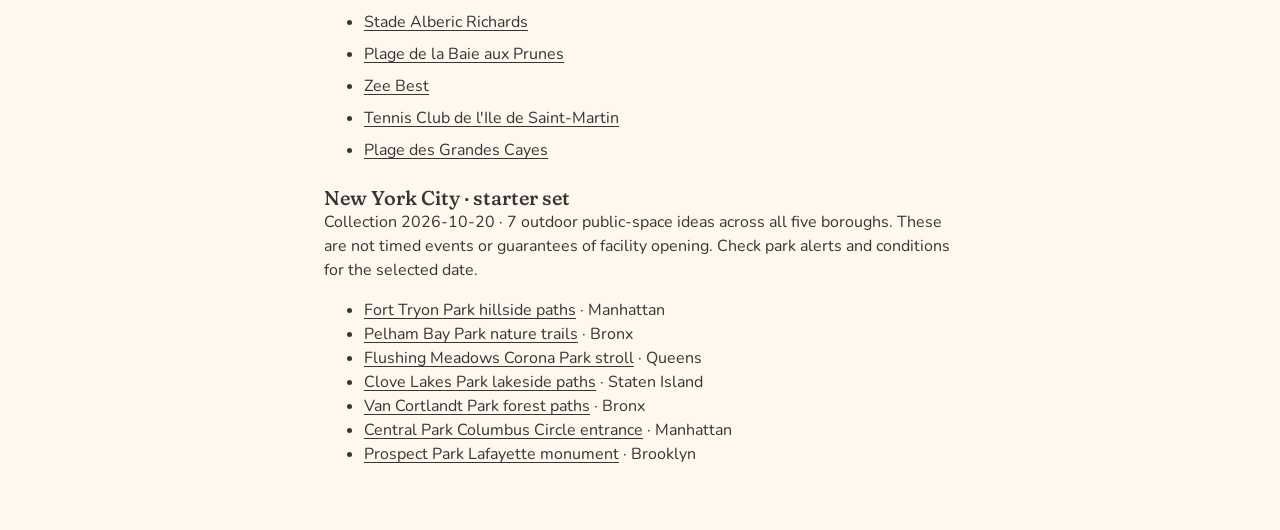
<file: sources.html>
<!doctype html><html lang="en"><head><meta charset="utf-8"><meta name="viewport" content="width=device-width,initial-scale=1"><title>Activity sources — Dayfolk</title><link rel="stylesheet" href="summer-planner.css"></head><body><main class="setup-screen"><a href="index.html">← Back to Dayfolk</a><h1 style="margin:32px 0">Activity sources</h1><p>Activity collection researched on 5 October 2026. Check opening days, access, conditions and current prices at the source before going. Travel, food and equipment may cost extra. Adding an idea does not book a place or ticket.</p><ul><li style="margin-top:16px"><a href="https://en.ibiza.travel/to-do/beaches/">Cala Bassa beach stop</a> · Cala Bassa</li><li style="margin-top:16px"><a href="https://en.ibiza.travel/to-do/beaches/">Cala Benirràs beach stop</a> · Cala Benirràs</li><li style="margin-top:16px"><a href="https://en.ibiza.travel/to-do/beaches/">Cala d’Hort beach stop</a> · Cala d’Hort</li><li style="margin-top:16px"><a href="https://en.ibiza.travel/to-do/beaches/">Cala Salada beach stop</a> · Cala Salada</li><li style="margin-top:16px"><a href="https://en.ibiza.travel/to-do/beaches/">Talamanca beach stop</a> · Talamanca</li><li style="margin-top:16px"><a href="https://en.ibiza.travel/to-do/beaches/">Ses Figueretes beach stop</a> · Ses Figueretes</li><li style="margin-top:16px"><a href="https://en.ibiza.travel/to-do/beaches/">Ses Salines beach stop</a> · Ses Salines</li><li style="margin-top:16px"><a href="https://en.ibiza.travel/to-do/beaches/">Es Cavallet beach stop</a> · Es Cavallet</li><li style="margin-top:16px"><a href="https://en.ibiza.travel/to-do/beaches/">Aigües Blanques beach stop</a> · Aigües Blanques</li><li style="margin-top:16px"><a href="https://en.ibiza.travel/to-do/beaches/">Cala Nova beach stop</a> · Cala Nova</li><li style="margin-top:16px"><a href="https://en.ibiza.travel/to-do/beaches/">Cala Llonga beach stop</a> · Cala Llonga</li><li style="margin-top:16px"><a href="https://en.ibiza.travel/to-do/beaches/">Cala Vadella beach stop</a> · Cala Vadella</li><li style="margin-top:16px"><a href="https://en.ibiza.travel/to-do/beaches/">Cala Xarraca beach stop</a> · Cala Xarraca</li><li style="margin-top:16px"><a href="https://en.ibiza.travel/to-do/beaches/">Portinatx beach stop</a> · Portinatx</li><li style="margin-top:16px"><a href="https://en.ibiza.travel/to-do/nature/">Ses Salines nature walk</a> · Ses Salines Natural Park</li><li style="margin-top:16px"><a href="https://en.ibiza.travel/to-do/culture-and-heritage/">Torre de Ses Portes coastal walk</a> · Ses Salines</li><li style="margin-top:16px"><a href="https://en.ibiza.travel/to-do/culture-and-heritage/">Sa Sal Rossa tower exterior</a> · Sa Sal Rossa</li><li style="margin-top:16px"><a href="https://en.ibiza.travel/to-do/culture-and-heritage/">Portinatx tower surroundings</a> · Portinatx</li><li style="margin-top:16px"><a href="https://en.ibiza.travel/to-do/culture-and-heritage/">Torre d’en Valls surroundings</a> · Pou des Lleó</li><li style="margin-top:16px"><a href="https://en.ibiza.travel/to-do/culture-and-heritage/">Santa Gertrudis square wander</a> · Santa Gertrudis</li><li style="margin-top:16px"><a href="https://en.ibiza.travel/to-do/culture-and-heritage/">Sant Mateu village wander</a> · Sant Mateu d’Aubarca</li><li style="margin-top:16px"><a href="https://en.ibiza.travel/to-do/culture-and-heritage/">Sant Miquel hilltop village walk</a> · Sant Miquel de Balansat</li><li style="margin-top:16px"><a href="https://en.ibiza.travel/to-do/culture-and-heritage/">Balàfia village lanes</a> · Sant Llorenç de Balàfia</li><li style="margin-top:16px"><a href="https://en.ibiza.travel/to-do/culture-and-heritage/">Puig de Missa exterior walk</a> · Santa Eulària des Riu</li><li style="margin-top:16px"><a href="https://en.ibiza.travel/discover/our-towns/">MACE contemporary art</a> · Ibiza Town</li><li style="margin-top:16px"><a href="https://en.ibiza.travel/to-do/culture-and-heritage/">Puig des Molins museum</a> · Ibiza Town</li><li style="margin-top:16px"><a href="https://en.ibiza.travel/discover/our-towns/">Can Ros ethnographic museum</a> · Santa Eulària des Riu</li><li style="margin-top:16px"><a href="https://en.ibiza.travel/discover/our-towns/">Can Planetes river interpretation centre</a> · Santa Eulària des Riu</li><li style="margin-top:16px"><a href="https://en.ibiza.travel/discover/our-towns/">Sa Caleta interpretation centre</a> · Sa Caleta</li><li style="margin-top:16px"><a href="https://en.ibiza.travel/to-do/culture-and-heritage/">Madina Yabisa interpretation centre</a> · Ibiza Town</li><li style="margin-top:16px"><a href="https://en.ibiza.travel/to-do/culture-and-heritage/">Casa Broner house museum</a> · Ibiza Town</li><li style="margin-top:16px"><a href="https://en.ibiza.travel/to-do/culture-and-heritage/">Espacio Micus art visit</a> · Jesús</li><li style="margin-top:16px"><a href="https://www.lasdalias.es/mercadillos">Las Dalias market browse</a> · Sant Carles</li><li style="margin-top:16px"><a href="https://www.spain.info/en/discover-spain/ibiza-markets-shopping/">Punta Arabí market browse</a> · Es Canar</li><li style="margin-top:16px"><a href="https://www.spain.info/en/discover-spain/ibiza-markets-shopping/">Sant Jordi second-hand market</a> · Sant Jordi</li><li style="margin-top:16px"><a href="https://www.spain.info/en/discover-spain/ibiza-markets-shopping/">Forada market browse</a> · Buscastell</li><li style="margin-top:16px"><a href="https://www.spain.info/en/discover-spain/ibiza-markets-shopping/">Sant Joan craft market</a> · Sant Joan de Labritja</li><li style="margin-top:16px"><a href="https://www.spain.info/en/discover-spain/ibiza-markets-shopping/">Sant Rafel craft market</a> · Sant Rafel</li><li style="margin-top:16px"><a href="https://palomaibiza.com/">La Paloma café stop</a> · Sant Llorenç</li><li style="margin-top:16px"><a href="https://mussetibiza.com/">Es Musset brunch</a> · Santa Gertrudis</li><li style="margin-top:16px"><a href="https://asadorcanpilot.com/">Can Pilot meal</a> · Sant Rafel</li><li style="margin-top:16px"><a href="https://www.canmussonet.com/en/">Can Mussonet dinner</a> · Sant Rafel</li><li style="margin-top:16px"><a href="https://restaurantecanpujolibiza.com/">Can Pujol seafood meal</a> · Cala de Bou</li><li style="margin-top:16px"><a href="https://lasdalias.es/en/index">Las Dalias café break</a> · Sant Carles</li><li style="margin-top:16px"><a href="https://lasdalias.es/en/index">Palosanto meal</a> · Sant Carles</li><li style="margin-top:16px"><a href="https://www.bfitibiza.com/tienda/Entradas-puntuales-al-club-c33774010">Bfit gym day pass</a> · Ibiza Town</li><li style="margin-top:16px"><a href="https://yogapuntocanpal.com/clases-y-experiencias/">Yoga Punto Can-Pal group class</a> · Sant Josep</li><li style="margin-top:16px"><a href="https://www.ibisana.com/tienda-yoga/">Ibisana teen aerial yoga</a> · Ibiza Town</li><li style="margin-top:16px"><a href="https://www.ibisana.com/tienda-yoga/">Ibisana adult aerial yoga</a> · Ibiza Town</li><li style="margin-top:16px"><a href="https://www.kayak-ibiza.com/es/rental">Es Figueral kayak rental</a> · Es Figueral</li><li style="margin-top:16px"><a href="https://www.kayak-ibiza.com/es/rental">Es Figueral SUP rental</a> · Es Figueral</li><li style="margin-top:16px"><a href="https://ibizaseaexperience.com/paddle-surf-kayak-ibiza/">Cala Vadella SUP rental</a> · Cala Vadella</li><li style="margin-top:16px"><a href="https://www.ibizaventura.com/en/kayak-ibiza/rental">Cala Vadella kayak rental</a> · Cala Vadella</li><li style="margin-top:16px"><a href="https://pacha.com/terms-and-conditions">Pacha club night</a> · Ibiza Town</li><li style="margin-top:16px"><a href="https://www.hiibiza.com/contact-faq">Hï Ibiza club night</a> · Platja d’en Bossa</li><li style="margin-top:16px"><a href="https://www.amnesia.es/en/faqs">Amnesia club night</a> · Sant Rafel</li></ul><h2 style="margin-top:32px">Original starter sources</h2><p><a href="https://www.alltrails.com/trail/spain/ibiza/paseo-por-ibiza">Ibiza City Walk</a> · <a href="https://www.alltrails.com/trail/spain/ibiza/san-jose-cap-de-sa-talaia-talaia-de-sant-josep-roca-grossa">Sa Talaia route</a> · <a href="https://en.ibiza.travel/to-do/beaches/">Cala Comte and beaches</a> · <a href="https://www.booking.com/attractions/es/pr4cqxyiwiw8-boat-tour-with-cave-snorkelling-and-sup-boarding.en-gb.html">Boat activity</a></p><h2 style="margin-top:32px">Weekly regional collections</h2><p>Place facts: © OpenStreetMap contributors, <a href="https://www.openstreetmap.org/copyright">ODbL 1.0</a>. Forecasts: <a href="https://open-meteo.com/">Open-Meteo</a>, CC BY 4.0. Day parts are editorial suggestions, not confirmed opening hours. Missing prices stay unknown. <a href="collections.json">Download the real regional collections</a>. Synthetic usability fixtures are excluded.</p><h3 style="margin-top:24px">Ibiza</h3><p>Collection 2026-10-17 · 69 ideas. Check each source before going.</p><ul><li style="margin-top:8px"><a href="https://www.openstreetmap.org/way/1067032231">Caló de s&#x27;Alga</a></li><li style="margin-top:8px"><a href="https://www.openstreetmap.org/node/6254322585">Espacio Micus</a></li><li style="margin-top:8px"><a href="https://www.openstreetmap.org/node/10016006644">Can Gat</a></li><li style="margin-top:8px"><a href="https://www.openstreetmap.org/node/13901710404">A Reserva Marina de la costa noreste de Ibiza-Tagomago</a></li><li style="margin-top:8px"><a href="https://www.openstreetmap.org/node/11813476327">Disco Casanova summum</a></li><li style="margin-top:8px"><a href="https://www.openstreetmap.org/way/313416593">Cofradía de pescadores.</a></li><li style="margin-top:8px"><a href="https://www.openstreetmap.org/node/4464370370">Finca Cosmi</a></li><li style="margin-top:8px"><a href="https://www.openstreetmap.org/node/3100249156">Diving Center Cala Pada Ibiza</a></li><li style="margin-top:8px"><a href="https://www.openstreetmap.org/node/12123954182">Ashram Ibiza</a></li><li style="margin-top:8px"><a href="https://www.openstreetmap.org/way/1067048370">Es Xarco</a></li><li style="margin-top:8px"><a href="https://www.openstreetmap.org/node/2283568880">Museo Monograpjic / Necròpoli de Puig des Molins</a></li><li style="margin-top:8px"><a href="https://www.openstreetmap.org/node/10589368764">Can&#x27;ta</a></li><li style="margin-top:8px"><a href="https://www.openstreetmap.org/node/13901710405">B Reserva Marina de la costa noreste de Ibiza-Tagomago</a></li><li style="margin-top:8px"><a href="https://www.openstreetmap.org/node/13015311401">Koppas</a></li><li style="margin-top:8px"><a href="https://www.openstreetmap.org/node/5607428722">FC Barcelona Official Store</a></li><li style="margin-top:8px"><a href="https://www.openstreetmap.org/node/13707999602">MIRADOR CALA NEGRA</a></li><li style="margin-top:8px"><a href="https://www.openstreetmap.org/node/13174869379">Eden Gym</a></li><li style="margin-top:8px"><a href="https://www.openstreetmap.org/way/1067046197">Platja des Codolar</a></li><li style="margin-top:8px"><a href="https://www.openstreetmap.org/way/173542979">Museu Arqueològic d&#x27;Eivissa i Formentera</a></li><li style="margin-top:8px"><a href="https://www.openstreetmap.org/node/10600197287">La Chickeria Ibiza</a></li><li style="margin-top:8px"><a href="https://www.openstreetmap.org/relation/17292202">Cala Llonga</a></li><li style="margin-top:8px"><a href="https://www.openstreetmap.org/node/11813649541">PLASTIK</a></li><li style="margin-top:8px"><a href="https://www.openstreetmap.org/way/1284689342">Hippy Market Las Dahlias</a></li><li style="margin-top:8px"><a href="https://www.openstreetmap.org/node/3296545644">Mirador del Rei Jaume I</a></li><li style="margin-top:8px"><a href="https://www.openstreetmap.org/node/13772177855">Hybrid training center</a></li><li style="margin-top:8px"><a href="https://www.openstreetmap.org/relation/14223064">Platja des Pouet</a></li><li style="margin-top:8px"><a href="https://www.openstreetmap.org/node/3774731211">Museu Casa Broner</a></li><li style="margin-top:8px"><a href="https://www.openstreetmap.org/node/10590400214">Le Monde</a></li><li style="margin-top:8px"><a href="https://www.openstreetmap.org/relation/18695776">El Camí IT4TR5 El Camí Illenc: de l&#x27;Alguer a Formentera</a></li><li style="margin-top:8px"><a href="https://www.openstreetmap.org/node/11799957101">SWAG Ibiza</a></li><li style="margin-top:8px"><a href="https://www.openstreetmap.org/node/1424188900">Hippy Market Punta Arabí at Es Caná</a></li><li style="margin-top:8px"><a href="https://www.openstreetmap.org/node/12112238943">Mirador del poeta Marià Villangómez</a></li><li style="margin-top:8px"><a href="https://www.openstreetmap.org/node/12127946516">Lineas</a></li><li style="margin-top:8px"><a href="https://www.openstreetmap.org/relation/2178282">Portinatx S&#x27;Arenal Gros</a></li><li style="margin-top:8px"><a href="https://www.openstreetmap.org/node/3908335163">Museu Puget</a></li><li style="margin-top:8px"><a href="https://www.openstreetmap.org/node/10012168687">Los Valencianos</a></li><li style="margin-top:8px"><a href="https://www.openstreetmap.org/relation/17231768">Faro des Moscarter</a></li><li style="margin-top:8px"><a href="https://www.openstreetmap.org/node/3080855294">Secret Garden</a></li><li style="margin-top:8px"><a href="https://www.openstreetmap.org/node/3319157668">Intersport</a></li><li style="margin-top:8px"><a href="https://www.openstreetmap.org/node/10116053218">Puig des Fornas</a></li><li style="margin-top:8px"><a href="https://www.openstreetmap.org/node/12127936024">Melody Pilates</a></li><li style="margin-top:8px"><a href="https://www.openstreetmap.org/node/4972294979">Sa Pedrera</a></li><li style="margin-top:8px"><a href="https://www.openstreetmap.org/way/309426287">Museu d&#x27;Art Contemporani</a></li><li style="margin-top:8px"><a href="https://www.openstreetmap.org/node/10592350949">Macao Café Santa Gertrudis</a></li><li style="margin-top:8px"><a href="https://www.openstreetmap.org/node/13901710411">H Reserva Marina de la costa noreste de Ibiza-Tagomago</a></li><li style="margin-top:8px"><a href="https://www.openstreetmap.org/node/13498544459">Sigma</a></li><li style="margin-top:8px"><a href="https://www.openstreetmap.org/way/313284529">Mercat Pagés</a></li><li style="margin-top:8px"><a href="https://www.openstreetmap.org/node/1065325164">Puig des Savinar</a></li><li style="margin-top:8px"><a href="https://www.openstreetmap.org/node/11813649547">Rumi&#x27;s Gym</a></li><li style="margin-top:8px"><a href="https://www.openstreetmap.org/relation/17510088">Ses Boques</a></li><li style="margin-top:8px"><a href="https://www.openstreetmap.org/node/3789386314">Museu d&#x27;Etnografia</a></li><li style="margin-top:8px"><a href="https://www.openstreetmap.org/node/10592350954">Olivia&#x27;s Ibiza Kitchen</a></li><li style="margin-top:8px"><a href="https://www.openstreetmap.org/relation/17231166">Puig de ses Torretes</a></li><li style="margin-top:8px"><a href="https://www.openstreetmap.org/node/13016168901">Taboo</a></li><li style="margin-top:8px"><a href="https://www.openstreetmap.org/node/5271980423">active dive</a></li><li style="margin-top:8px"><a href="https://www.openstreetmap.org/node/5452016201">Punta de s&#x27;Esglèsia Vella</a></li><li style="margin-top:8px"><a href="https://www.openstreetmap.org/node/13339202792">Seven Wellness Club</a></li><li style="margin-top:8px"><a href="https://www.openstreetmap.org/way/1067034287">Ses Estaques</a></li><li style="margin-top:8px"><a href="https://www.openstreetmap.org/way/1500652878">Restos arqueologicos</a></li><li style="margin-top:8px"><a href="https://www.openstreetmap.org/node/10590400216">Pizzería Can Bassetes</a></li><li style="margin-top:8px"><a href="https://www.openstreetmap.org/relation/20799250">Reserva Marina de la costa noreste de Ibiza-Tagomago</a></li><li style="margin-top:8px"><a href="https://www.openstreetmap.org/node/13485149142">Tomodachi</a></li><li style="margin-top:8px"><a href="https://www.openstreetmap.org/node/1424195215">Torre des Carregador</a></li><li style="margin-top:8px"><a href="https://www.openstreetmap.org/node/12127896457">Star Fit Pilates</a></li><li style="margin-top:8px"><a href="https://www.openstreetmap.org/relation/8227651">s&#x27;Arenal de San Antonio</a></li><li style="margin-top:8px"><a href="https://www.openstreetmap.org/node/4879348322">Sala de Laureà Barrau</a></li><li style="margin-top:8px"><a href="https://www.openstreetmap.org/node/10592350948">VIVO bistrot</a></li><li style="margin-top:8px"><a href="https://www.openstreetmap.org/node/13015340701">Tontea</a></li><li style="margin-top:8px"><a href="https://www.openstreetmap.org/node/4406319802">Vista Atardecer</a></li></ul><h3 style="margin-top:24px">Lisbon</h3><p>Collection 2026-10-17 · 71 ideas. Check each source before going.</p><ul><li style="margin-top:8px"><a href="https://www.openstreetmap.org/way/971986160">Praia de Algés</a></li><li style="margin-top:8px"><a href="https://www.openstreetmap.org/node/11944814738">Ah Amália Living Experience</a></li><li style="margin-top:8px"><a href="https://www.openstreetmap.org/node/10004985771">Billy Pizzeria</a></li><li style="margin-top:8px"><a href="https://www.openstreetmap.org/relation/14588966">Alto do Duque</a></li><li style="margin-top:8px"><a href="https://www.openstreetmap.org/node/11584433282">A Primorosa de Alvalade</a></li><li style="margin-top:8px"><a href="https://www.openstreetmap.org/node/11472642232">Benfica Official Store</a></li><li style="margin-top:8px"><a href="https://www.openstreetmap.org/node/12179501511">Aircraft Spotting Viewpoint</a></li><li style="margin-top:8px"><a href="https://www.openstreetmap.org/node/10128140192">Agora Yoga &amp; Meditation</a></li><li style="margin-top:8px"><a href="https://www.openstreetmap.org/node/12034930436">Arquivo Histórico Parlamentar</a></li><li style="margin-top:8px"><a href="https://www.openstreetmap.org/node/10007441084">El mesón de tapas</a></li><li style="margin-top:8px"><a href="https://www.openstreetmap.org/relation/14605812">Campismo - Chaminés d&#x27;El Rei</a></li><li style="margin-top:8px"><a href="https://www.openstreetmap.org/node/2504936274">B&#x27;leza</a></li><li style="margin-top:8px"><a href="https://www.openstreetmap.org/node/11837025927">Cybercafé</a></li><li style="margin-top:8px"><a href="https://www.openstreetmap.org/node/13536655859">Aircraft Spotting Viewpoint</a></li><li style="margin-top:8px"><a href="https://www.openstreetmap.org/node/11841607370">CrossFit Caravelas</a></li><li style="margin-top:8px"><a href="https://www.openstreetmap.org/node/12860030976">Centro Interpretativo do Parque das Nações</a></li><li style="margin-top:8px"><a href="https://www.openstreetmap.org/node/10009627750">Esperança</a></li><li style="margin-top:8px"><a href="https://www.openstreetmap.org/relation/14251863">Moinhos do Mocho</a></li><li style="margin-top:8px"><a href="https://www.openstreetmap.org/node/2501836316">Finalmente Clube</a></li><li style="margin-top:8px"><a href="https://www.openstreetmap.org/node/11927124504">Feira de Usados</a></li><li style="margin-top:8px"><a href="https://www.openstreetmap.org/node/12849869103">Babylon 360</a></li><li style="margin-top:8px"><a href="https://www.openstreetmap.org/node/10248335433">Fitness Hut</a></li><li style="margin-top:8px"><a href="https://www.openstreetmap.org/node/12354212136">Centro de Arte Moderna Gulbenkian (CAM)</a></li><li style="margin-top:8px"><a href="https://www.openstreetmap.org/node/10007441086">Granfina Coffee Shop</a></li><li style="margin-top:8px"><a href="https://www.openstreetmap.org/relation/12883714">Parque Florestal de Monsanto</a></li><li style="margin-top:8px"><a href="https://www.openstreetmap.org/node/11421582669">KUBO</a></li><li style="margin-top:8px"><a href="https://www.openstreetmap.org/node/12198770653">Força Portugal</a></li><li style="margin-top:8px"><a href="https://www.openstreetmap.org/node/11576971746">Miradouro Sophia de Mello Breyner Andresen</a></li><li style="margin-top:8px"><a href="https://www.openstreetmap.org/node/10248383233">Fitness Hut</a></li><li style="margin-top:8px"><a href="https://www.openstreetmap.org/node/12738532801">Murais de Almada Negreiros nas Gares Marítimas</a></li><li style="margin-top:8px"><a href="https://www.openstreetmap.org/node/10007441083">LAB a padaria portuguesa</a></li><li style="margin-top:8px"><a href="https://www.openstreetmap.org/relation/14330207">Pista de Corrida</a></li><li style="margin-top:8px"><a href="https://www.openstreetmap.org/node/1302891328">Kremlin</a></li><li style="margin-top:8px"><a href="https://www.openstreetmap.org/node/10586552200">Mercado da Baixa</a></li><li style="margin-top:8px"><a href="https://www.openstreetmap.org/node/12839694105">Miradouro da Torre de Belém</a></li><li style="margin-top:8px"><a href="https://www.openstreetmap.org/node/11830299790">Magic Form</a></li><li style="margin-top:8px"><a href="https://www.openstreetmap.org/node/11047643391">Museu Nacional de Arte Contemporânea (MNAC)</a></li><li style="margin-top:8px"><a href="https://www.openstreetmap.org/node/10002984308">O Funil</a></li><li style="margin-top:8px"><a href="https://www.openstreetmap.org/relation/10276524">Ramal Nossa Senhora de Fátima</a></li><li style="margin-top:8px"><a href="https://www.openstreetmap.org/node/1302891314">Mome</a></li><li style="margin-top:8px"><a href="https://www.openstreetmap.org/node/11927124505">Mercado do Levante</a></li><li style="margin-top:8px"><a href="https://www.openstreetmap.org/node/12085680381">Miradouro das Olaias</a></li><li style="margin-top:8px"><a href="https://www.openstreetmap.org/node/11491247621">Pavilhao António Ferreira</a></li><li style="margin-top:8px"><a href="https://www.openstreetmap.org/node/1301526823">Museu Nacional do Traje e da Moda</a></li><li style="margin-top:8px"><a href="https://www.openstreetmap.org/node/10007441089">Restcafé</a></li><li style="margin-top:8px"><a href="https://www.openstreetmap.org/relation/10143038">Reserva Botânica Dom António Xavier Pereira Coutinho</a></li><li style="margin-top:8px"><a href="https://www.openstreetmap.org/node/11277181714">Nada Temple</a></li><li style="margin-top:8px"><a href="https://www.openstreetmap.org/node/11849898023">Olaias Mini Mercado</a></li><li style="margin-top:8px"><a href="https://www.openstreetmap.org/node/11265825736">Miradouro de Santa Catarina</a></li><li style="margin-top:8px"><a href="https://www.openstreetmap.org/node/11844674468">Studio Pilates Filipa Mayer</a></li><li style="margin-top:8px"><a href="https://www.openstreetmap.org/node/12650902087">Museu de Arte Contemporânea Armando Martins</a></li><li style="margin-top:8px"><a href="https://www.openstreetmap.org/node/10007441082">Sushicome</a></li><li style="margin-top:8px"><a href="https://www.openstreetmap.org/relation/12313306">Trilho das Areias</a></li><li style="margin-top:8px"><a href="https://www.openstreetmap.org/node/12138561244">Noir</a></li><li style="margin-top:8px"><a href="https://www.openstreetmap.org/node/10248383251">Sport Zone</a></li><li style="margin-top:8px"><a href="https://www.openstreetmap.org/node/12994718014">Miradouro de São João de Brito</a></li><li style="margin-top:8px"><a href="https://www.openstreetmap.org/node/11065620353">Time to Fitness 24</a></li><li style="margin-top:8px"><a href="https://www.openstreetmap.org/node/1204384734">Museu de Arte Contemporânea MAC/CCB</a></li><li style="margin-top:8px"><a href="https://www.openstreetmap.org/node/10003229048">Tre Bambu</a></li><li style="margin-top:8px"><a href="https://www.openstreetmap.org/relation/14377494">Vila Pouca - Bela Vista</a></li><li style="margin-top:8px"><a href="https://www.openstreetmap.org/node/13359385705">Outra Cena</a></li><li style="margin-top:8px"><a href="https://www.openstreetmap.org/node/11882458924">Topo Tents Lisboa</a></li><li style="margin-top:8px"><a href="https://www.openstreetmap.org/node/12840276580">Miradouro do Elevador de Santa Justa</a></li><li style="margin-top:8px"><a href="https://www.openstreetmap.org/node/10004985766">VivaGym</a></li><li style="margin-top:8px"><a href="https://www.openstreetmap.org/node/12926040967">Museu de Lisboa - Casa dos Bicos</a></li><li style="margin-top:8px"><a href="https://www.openstreetmap.org/node/10007441085">Watashi</a></li><li style="margin-top:8px"><a href="https://www.openstreetmap.org/node/11895371708">Pink Dance</a></li><li style="margin-top:8px"><a href="https://www.openstreetmap.org/node/11882149050">Valores compra e denda de ouro. Agente Western Union - Lisboa (Expo)</a></li><li style="margin-top:8px"><a href="https://www.openstreetmap.org/node/10686343610">Mirante da Ajuda</a></li><li style="margin-top:8px"><a href="https://www.openstreetmap.org/node/11198128502">VivaGym</a></li><li style="margin-top:8px"><a href="https://www.openstreetmap.org/node/12609419502">Palácio Nacional da Ajuda</a></li></ul><h3 style="margin-top:24px">Sint Maarten / Saint-Martin</h3><p>Collection 2026-10-17 · 72 ideas. Check each source before going.</p><ul><li style="margin-top:8px"><a href="https://www.openstreetmap.org/relation/9567147">Anse Marcel</a></li><li style="margin-top:8px"><a href="https://www.openstreetmap.org/node/8785469846">Amuseum Naturalis - Musée et centre d&#x27;interprétation</a></li><li style="margin-top:8px"><a href="https://www.openstreetmap.org/node/11465437697">Bajatzu</a></li><li style="margin-top:8px"><a href="https://www.openstreetmap.org/relation/9589203">Mullet Pond</a></li><li style="margin-top:8px"><a href="https://www.openstreetmap.org/way/365532977">Bada Bing Adult Entertainment</a></li><li style="margin-top:8px"><a href="https://www.openstreetmap.org/way/320989175">Fish Market</a></li><li style="margin-top:8px"><a href="https://www.openstreetmap.org/node/9588976830">Anse Marcel</a></li><li style="margin-top:8px"><a href="https://www.openstreetmap.org/node/4306912489">Bell Air Fitness club</a></li><li style="margin-top:8px"><a href="https://www.openstreetmap.org/relation/9565681">Baie de Grand-Case</a></li><li style="margin-top:8px"><a href="https://www.openstreetmap.org/way/362827268">Sint Maarten Museum</a></li><li style="margin-top:8px"><a href="https://www.openstreetmap.org/node/1497965663">Beau Beau&#x27;s</a></li><li style="margin-top:8px"><a href="https://www.openstreetmap.org/relation/1105227">National Natural Reserve of Saint Martin</a></li><li style="margin-top:8px"><a href="https://www.openstreetmap.org/way/525151097">Casablanca / Mirage</a></li><li style="margin-top:8px"><a href="https://www.openstreetmap.org/way/351124810">Fishmonger</a></li><li style="margin-top:8px"><a href="https://www.openstreetmap.org/node/3893659644">Babit Point</a></li><li style="margin-top:8px"><a href="https://www.openstreetmap.org/way/323698849">Esthetic Fitness Center</a></li><li style="margin-top:8px"><a href="https://www.openstreetmap.org/relation/9558436">Coralita Beach</a></li><li style="margin-top:8px"><a href="https://www.openstreetmap.org/way/363228766">Yoda Guy Movie Exhibit</a></li><li style="margin-top:8px"><a href="https://www.openstreetmap.org/node/11289885010">Blue Bitch Bar</a></li><li style="margin-top:8px"><a href="https://www.openstreetmap.org/way/366950122">Claude Mini Club</a></li><li style="margin-top:8px"><a href="https://www.openstreetmap.org/way/308280895">Marigot Market</a></li><li style="margin-top:8px"><a href="https://www.openstreetmap.org/node/14181701799">Baie de Cul de Sac</a></li><li style="margin-top:8px"><a href="https://www.openstreetmap.org/way/369617289">Gym Fit</a></li><li style="margin-top:8px"><a href="https://www.openstreetmap.org/relation/2647545">Flamingo Beach</a></li><li style="margin-top:8px"><a href="https://www.openstreetmap.org/node/13279014455">Chopsticks</a></li><li style="margin-top:8px"><a href="https://www.openstreetmap.org/way/367377381">Club Carolina Adult Entertainment</a></li><li style="margin-top:8px"><a href="https://www.openstreetmap.org/node/4239211194">Ocean Explorers Dive Center</a></li><li style="margin-top:8px"><a href="https://www.openstreetmap.org/node/1927202186">Fort Amsterdam</a></li><li style="margin-top:8px"><a href="https://www.openstreetmap.org/way/521377058">Joga</a></li><li style="margin-top:8px"><a href="https://www.openstreetmap.org/relation/9571989">Friar&#x27;s Bay Beach</a></li><li style="margin-top:8px"><a href="https://www.openstreetmap.org/node/13515667811">Dannisa</a></li><li style="margin-top:8px"><a href="https://www.openstreetmap.org/way/367714462">El Capitan Adult Entertainment</a></li><li style="margin-top:8px"><a href="https://www.openstreetmap.org/way/363261636">Philipsburg Market Place</a></li><li style="margin-top:8px"><a href="https://www.openstreetmap.org/way/369607931">L&#x27;observatoire des baleines</a></li><li style="margin-top:8px"><a href="https://www.openstreetmap.org/way/369596228">Mega Gym</a></li><li style="margin-top:8px"><a href="https://www.openstreetmap.org/relation/9561099">Galion Beach</a></li><li style="margin-top:8px"><a href="https://www.openstreetmap.org/node/1638576792">Fashion Cafe</a></li><li style="margin-top:8px"><a href="https://www.openstreetmap.org/node/9946183665">Golden Dolls</a></li><li style="margin-top:8px"><a href="https://www.openstreetmap.org/way/351174297">Rudy&#x27;s Deep Sea Fishing</a></li><li style="margin-top:8px"><a href="https://www.openstreetmap.org/node/13841746696">Maho Beach Airplane Spotting</a></li><li style="margin-top:8px"><a href="https://www.openstreetmap.org/way/338579502">Melford Hazel Sports Complex</a></li><li style="margin-top:8px"><a href="https://www.openstreetmap.org/relation/9571992">Happy Bay Beach</a></li><li style="margin-top:8px"><a href="https://www.openstreetmap.org/node/13767184701">Möka</a></li><li style="margin-top:8px"><a href="https://www.openstreetmap.org/way/351174298">Red Diamond</a></li><li style="margin-top:8px"><a href="https://www.openstreetmap.org/way/363476775">Sport Caribbean</a></li><li style="margin-top:8px"><a href="https://www.openstreetmap.org/node/3276974411">Observatoire aux Oiseaux</a></li><li style="margin-top:8px"><a href="https://www.openstreetmap.org/node/1918751059">Raoul Illidge Sports Pool</a></li><li style="margin-top:8px"><a href="https://www.openstreetmap.org/relation/9571995">Long Bay Beach</a></li><li style="margin-top:8px"><a href="https://www.openstreetmap.org/node/12552142191">Ocean Lounge @ Holland House</a></li><li style="margin-top:8px"><a href="https://www.openstreetmap.org/way/367184292">Son Latino</a></li><li style="margin-top:8px"><a href="https://www.openstreetmap.org/node/3295508730">Sport Tech</a></li><li style="margin-top:8px"><a href="https://www.openstreetmap.org/node/3264141655">Observatoire de l&#x27;Étang du Cimetière</a></li><li style="margin-top:8px"><a href="https://www.openstreetmap.org/node/5152551783">Renzo Gracie SXM BJJ</a></li><li style="margin-top:8px"><a href="https://www.openstreetmap.org/relation/9589205">Mullet Bay Beach</a></li><li style="margin-top:8px"><a href="https://www.openstreetmap.org/node/11289885026">Oualichi</a></li><li style="margin-top:8px"><a href="https://www.openstreetmap.org/node/4318988291">Tantra</a></li><li style="margin-top:8px"><a href="https://www.openstreetmap.org/way/362828728">Sports Gallery</a></li><li style="margin-top:8px"><a href="https://www.openstreetmap.org/node/3969654359">Observatoire des Oiseaux</a></li><li style="margin-top:8px"><a href="https://www.openstreetmap.org/way/369785564">SXM Fitness Club</a></li><li style="margin-top:8px"><a href="https://www.openstreetmap.org/relation/9565697">Petite Plage</a></li><li style="margin-top:8px"><a href="https://www.openstreetmap.org/node/12606833396">Shima coffee roasters</a></li><li style="margin-top:8px"><a href="https://www.openstreetmap.org/way/366030817">Zoo</a></li><li style="margin-top:8px"><a href="https://www.openstreetmap.org/way/322744620">Surf Ace</a></li><li style="margin-top:8px"><a href="https://www.openstreetmap.org/way/1491450263">SXM Motocross</a></li><li style="margin-top:8px"><a href="https://www.openstreetmap.org/relation/9568120">Plage de Petites Cayes</a></li><li style="margin-top:8px"><a href="https://www.openstreetmap.org/node/10249241209">TJ&#x27;s Cassava Coalpot Restaurant</a></li><li style="margin-top:8px"><a href="https://www.openstreetmap.org/way/321396451">The Scuba Shop</a></li><li style="margin-top:8px"><a href="https://www.openstreetmap.org/way/116416871">Stade Alberic Richards</a></li><li style="margin-top:8px"><a href="https://www.openstreetmap.org/relation/9569962">Plage de la Baie aux Prunes</a></li><li style="margin-top:8px"><a href="https://www.openstreetmap.org/node/10105894899">Zee Best</a></li><li style="margin-top:8px"><a href="https://www.openstreetmap.org/way/394918025">Tennis Club de l&#x27;Ile de Saint-Martin</a></li><li style="margin-top:8px"><a href="https://www.openstreetmap.org/relation/9574880">Plage des Grandes Cayes</a></li></ul><h3 style="margin-top:24px">New York City · starter set</h3><p>Collection 2026-10-20 · 7 outdoor public-space ideas across all five boroughs. These are not timed events or guarantees of facility opening. Check park alerts and conditions for the selected date.</p><ul><li><a href="https://nycgovparks.org/parks/fort-tryon-park">Fort Tryon Park hillside paths</a> · Manhattan</li><li><a href="https://nycgovparks.org/parks/pelham-bay-park">Pelham Bay Park nature trails</a> · Bronx</li><li><a href="https://nycgovparks.org/parks/flushing-meadows-corona-park">Flushing Meadows Corona Park stroll</a> · Queens</li><li><a href="https://nycgovparks.org/parks/CloveLakesPark">Clove Lakes Park lakeside paths</a> · Staten Island</li><li><a href="https://nycgovparks.org/parks/VanCortlandtPark">Van Cortlandt Park forest paths</a> · Bronx</li><li><a href="https://nycgovparks.org/parks/central-park/highlights/7738">Central Park Columbus Circle entrance</a> · Manhattan</li><li><a href="https://nycgovparks.org/parks/prospect-park/highlights/13307">Prospect Park Lafayette monument</a> · Brooklyn</li></ul></main></body></html>
</file>
<file: summer-planner.css>
@import url('https://fonts.googleapis.com/css2?family=Fraunces:SOFT,wght@50,500;100,600&family=Nunito:wght@400;600;700&display=swap');
:root {
  color-scheme:light;
  --paper:#FFF8EE;--surface:#FFFFFF;--ink:#3B3330;--muted:#6E625C;--line:#F0E4D6;
  --primary:#B84A34;--primary-hover:#9E3D2B;--coral-tint:#FBE3DA;
  --peach:#FFD9C7;--peach-ink:#9A4A2E;--mint:#CDEFD9;--mint-ink:#2F6B4A;
  --sky:#CFE6F7;--sky-ink:#2C5F86;--lemon:#FFF1B8;--lemon-ink:#7A5E00;
  --lavender:#E3DBF7;--lavender-ink:#5B4A92;--sea:#C9EEEA;--sea-ink:#22665F;
  --rose:#FBD5D5;--rose-ink:#9B2C2C;
  --font-ui:'Nunito',ui-sans-serif,system-ui,sans-serif;--font-heading:'Fraunces',Georgia,serif;
  --text-xs:13px;--text-sm:14px;--text-body:16px;--text-lg:20px;--text-xl:24px;--text-2xl:32px;--text-3xl:40px;
  --space-1:8px;--space-2:16px;--space-3:24px;--space-4:32px;--space-5:40px;--space-6:48px;
  --radius-control:12px;--radius-card:20px;--radius-pill:999px;
  --shadow:0 2px 8px rgba(184,74,52,.06),0 12px 32px rgba(59,51,48,.06);
  --motion:200ms;--ease:ease-out;--category:var(--mint);--category-ink:var(--mint-ink);
}
:root[data-theme='dark']{color-scheme:dark;--paper:#22202E;--surface:#302D3D;--ink:#FFF8EE;--muted:#D2C8C2;--line:#62596D;--coral-tint:#51372F;--peach:#E7C9BB;--mint:#BFDCCB;--sky:#BDD3E4;--lemon:#E8DCA8;--lavender:#CEC7E3;--sea:#B8DAD6;--peach-ink:#7C3924;--mint-ink:#245238;--sky-ink:#244D6B;--lemon-ink:#614B00;--sea-ink:#1B514A;--shadow:0 4px 24px rgba(0,0,0,.18)}
*{box-sizing:border-box} [hidden]{display:none!important} html{scroll-behavior:smooth;scroll-padding-top:24px} body{margin:0;min-width:320px;background:var(--paper);color:var(--ink);font:400 var(--text-body)/1.5 var(--font-ui)}
button,input,select,textarea{font:inherit}button,a,input,select,summary{touch-action:manipulation}button,a,summary{ -webkit-tap-highlight-color:transparent}button{cursor:pointer;color:inherit}a{color:inherit;text-underline-offset:3px}button:disabled{cursor:not-allowed;opacity:.65}button:focus-visible,a:focus-visible,input:focus-visible,select:focus-visible,summary:focus-visible{outline:3px solid var(--ink);outline-offset:4px}h1,h2,h3,p{margin:0}h1,h2,h3{font-family:var(--font-heading);font-weight:500;font-variation-settings:'SOFT' 100;line-height:1.2}h1{font-size:var(--text-3xl);letter-spacing:-.025em}h2{font-size:var(--text-xl)}h3{font-size:var(--text-lg)}p{line-height:1.5}small{font-size:var(--text-sm)}
[data-tint='mint']{--category:var(--mint);--category-ink:var(--mint-ink)}[data-tint='sky']{--category:var(--sky);--category-ink:var(--sky-ink)}[data-tint='peach']{--category:var(--peach);--category-ink:var(--peach-ink)}[data-tint='lemon']{--category:var(--lemon);--category-ink:var(--lemon-ink)}[data-tint='lavender']{--category:var(--lavender);--category-ink:var(--lavender-ink)}[data-tint='sea']{--category:var(--sea);--category-ink:var(--sea-ink)}
.button,.icon-button,.feedback-btn,.move-item,.remove-item,.view-tabs button,.period-tabs button,.filter-chip{min-height:44px;min-width:44px;border:1px solid var(--line);border-radius:var(--radius-control);padding:8px 16px;background:var(--surface);color:var(--ink);font-size:var(--text-body);font-weight:700;transition:background var(--motion) var(--ease),transform var(--motion) var(--ease);text-decoration:none;display:inline-flex;align-items:center;justify-content:center;gap:8px}.button:hover,.feedback-btn:hover,.filter-chip:hover{transform:translateY(-2px)}.button.primary{background:var(--primary);border-color:var(--primary);color:#FFF}.button.primary:hover{background:var(--primary-hover)}.button.secondary,.button.soft{background:var(--surface)}.button.ghost,.icon-button{background:transparent;border-color:transparent}.button.tiny{font-size:var(--text-sm)}.button.primary:disabled{opacity:1;background:var(--line);border-color:var(--line);color:var(--ink)}
input:not([type='checkbox']):not([type='radio']),select{min-width:0;width:100%;min-height:48px;padding:12px 16px;border:1px solid var(--muted);border-radius:var(--radius-control);background:var(--surface);color:var(--ink)}input::placeholder{color:var(--muted);opacity:1}input[type='checkbox'],input[type='radio']{width:24px;height:24px;accent-color:var(--sea-ink);flex-shrink:0;margin:0}.check-label{display:flex;align-items:center;gap:16px;min-height:48px;padding:8px 0}label{font-weight:700}.setup-field{display:grid;gap:8px;font-size:16px}.setup-field>span{display:flex;gap:12px;align-items:center}.setup-field small,.field-hint{color:var(--muted);font-weight:400;font-size:14px}.form-error{background:var(--rose);color:var(--rose-ink);padding:16px;border-radius:12px}
.skip-link{position:fixed;top:8px;left:8px;transform:translateY(-200%);z-index:100;background:var(--surface);padding:16px}.skip-link:focus{transform:none}.brand{display:flex;align-items:center;gap:12px;font-size:24px;font-weight:800;letter-spacing:-.04em}.brand-mark{display:grid;place-items:center;background:var(--lemon);color:var(--lemon-ink);width:44px;height:44px;border-radius:50%;font-size:24px}.eyebrow,.rail-caption{font-family:var(--font-ui);font-size:13px;letter-spacing:.06em;color:var(--muted);margin-bottom:8px;font-weight:800}.setup-screen{max-width:680px;margin:0 auto;padding:48px 24px;min-height:100vh;position:relative}.setup-screen:before{content:'';position:absolute;z-index:-1;width:200px;height:200px;border-radius:50%;background:var(--peach);opacity:.45;top:48px;right:-24px}.setup-brand{margin-bottom:40px}.setup-progress{display:flex;gap:8px;margin-bottom:32px}.setup-progress span{height:6px;flex:1;background:var(--line);border-radius:999px}.setup-progress span.active{background:var(--sea-ink)}.setup-step{display:grid;gap:24px}.setup-step h1{font-size:40px}.setup-step>.eyebrow{display:none}.setup-step>p:not(.eyebrow){color:var(--muted)}.setup-options,.setup-fields,.form-grid{display:grid;grid-template-columns:repeat(2,minmax(0,1fr));gap:16px}.choice-card{display:flex;align-items:flex-start;gap:12px;padding:20px;background:var(--surface);border:1px solid var(--line);border-radius:20px;cursor:pointer}.choice-card:has(input:checked){background:var(--sea);border-color:var(--sea-ink);color:var(--sea-ink)}.choice-card strong,.choice-card small{display:block}.choice-card small{font-size:14px;font-weight:400;margin-top:4px}.setup-hint,.setup-summary{padding:16px;background:var(--surface);border-radius:16px;color:var(--muted);font-size:16px}.setup-summary{background:var(--mint);color:var(--mint-ink)}.setup-actions{display:flex;justify-content:flex-end;gap:16px;margin-top:32px}.setup-actions .primary{min-width:160px}
.app-shell{max-width:1600px;margin:auto;display:grid;grid-template-columns:224px minmax(0,1fr);min-height:100vh}.side-rail{padding:32px 24px;display:flex;flex-direction:column;gap:48px;border-right:1px solid var(--line)}.rail-nav{display:grid;gap:8px}.rail-link{display:flex;align-items:center;gap:12px;min-height:48px;padding:12px;border:0;border-radius:12px;text-decoration:none;background:transparent;font-weight:700;font-size:16px}.rail-link.active{background:var(--coral-tint);color:var(--ink)}.rail-icon{width:24px;text-align:center}.rail-count{margin-left:auto}.rail-bottom{margin-top:auto}.mini-note{background:var(--lemon);color:var(--lemon-ink);padding:20px;border-radius:20px}.mini-note strong{display:block;margin-bottom:8px}.mini-note p{font-size:14px}.main-area{padding:32px clamp(16px,3vw,48px) 64px;min-width:0}.topline,.top-actions,.crumb{display:flex;align-items:center;gap:16px;flex-wrap:wrap}.topline{justify-content:space-between;color:var(--muted);font-size:14px}.crumb .pin,.avatar,.live-dot,.context-sep,.edit-pencil{display:none}.date-pill{font-weight:700}.live-pill{font-size:13px}.intro{display:flex;justify-content:space-between;align-items:flex-end;gap:24px;margin:40px 0 24px}.intro h1{font-size:40px}.intro-copy{color:var(--muted);max-width:500px;margin-top:16px}.edit-budget{max-width:192px}.edit-budget label{font-size:14px}.budget-input{margin-top:8px}.daily-context{display:flex;flex-wrap:wrap;align-items:center;gap:8px 16px;color:var(--muted);margin-bottom:24px;font-size:14px}.area-hint{font-size:13px}.trailer,.idea-photo,.photo-overlay,.catalog-illustration{display:none!important}.planner-toolbar{display:flex;justify-content:space-between;align-items:center;gap:16px;padding-bottom:24px}.view-tabs{display:flex;border:1px solid var(--line);border-radius:16px;padding:4px;background:var(--surface)}.view-tabs button{border:0;background:transparent}.view-tabs button.active{background:var(--sea);color:var(--sea-ink)}.layout-grid{display:grid;grid-template-columns:minmax(0,1fr) minmax(320px,.85fr);gap:32px;align-items:start}.layout-grid>aside{display:grid;gap:24px;min-width:0}.section-head{margin:8px 0 24px}.section-head p{color:var(--muted);margin-top:12px}.type-filters{display:flex;flex-wrap:wrap;gap:8px;align-items:flex-start;margin:0 0 16px}.filter-chip{font-size:14px;border-radius:999px;padding:8px 12px;font-weight:700}.filter-chip.active{background:var(--category);color:var(--category-ink);border-color:var(--category-ink)}.more-interests{position:relative}.more-interests>summary{min-height:44px;display:flex;align-items:center;padding:8px 12px;border:1px solid var(--line);border-radius:999px;font-size:14px;font-weight:700;background:var(--surface)}.more-interests>div{display:flex;flex-wrap:wrap;gap:8px;max-width:360px;padding:16px;background:var(--surface);border-radius:16px;border:1px solid var(--line);margin-top:8px}.results-note{font-size:14px;color:var(--muted);margin-bottom:16px}.results-empty,.saved-empty,.plan-empty{padding:16px;color:var(--muted);font-size:16px}.ideas-list{display:grid;gap:16px}.idea-card{grid-template-columns:minmax(0,1fr);gap:16px;padding:24px;background:var(--surface);border:1px solid var(--line);border-radius:20px;box-shadow:var(--shadow)}.idea-topline{display:flex;align-items:center;gap:8px;flex-wrap:wrap;margin-bottom:12px}.cost-badge,.status-tag,.taste-chip{display:inline-flex;align-items:center;gap:8px;padding:4px 12px;border-radius:999px;background:var(--category);color:var(--category-ink);font-size:14px;font-weight:700}.cost-badge.free{background:var(--mint);color:var(--mint-ink)}.cost-badge.free:before{content:'✓'}.cost-badge.paid{background:var(--lemon);color:var(--lemon-ink)}.idea-title{font-size:24px}.idea-sub,.idea-facts{margin-top:16px;color:var(--muted);font-size:16px}.idea-facts{display:flex;flex-wrap:wrap;gap:8px 16px}.source-row{margin-top:16px;color:var(--muted);font-size:14px;line-height:1.6}.source-chip{font-size:14px}.activity-details{margin-top:16px}.activity-details summary,details>summary{cursor:pointer;min-height:44px;padding:8px 0;font-size:14px;color:var(--muted);font-weight:700}.idea-actions{display:flex;flex-wrap:wrap;gap:12px;align-items:center}.price{font-size:20px;font-weight:800;margin-right:auto}.price small{display:block;font-size:13px;font-weight:400;color:var(--muted)}.feedback-actions{display:flex;gap:8px;width:100%}.feedback-btn{flex:1;font-size:14px;font-weight:700;padding:8px}.feedback-btn.selected{background:var(--category);color:var(--category-ink);border-color:var(--category-ink)}.feedback-panel{border-top:1px solid var(--line);padding-top:16px}.feedback-panel p{font-weight:700;margin-bottom:12px}.reason-list{display:flex;flex-wrap:wrap;gap:8px}.reason{font:inherit;font-size:14px;min-height:44px;padding:8px 12px;border:1px solid var(--line);border-radius:12px;background:var(--surface);color:var(--ink)}.reason.selected{background:var(--sea);color:var(--sea-ink);border-color:var(--sea-ink)}#showMoreIdeas{width:100%;margin:24px 0 8px}.small-print{font-size:14px;color:var(--muted);margin-top:24px}.hidden-tours{margin:16px 0}.hidden-tours .idea-card{margin-top:16px}.snack-strip{background:var(--lemon);color:var(--lemon-ink);padding:20px;border-radius:20px;display:flex;gap:16px;flex-wrap:wrap;align-items:center;margin:24px 0}.snack-strip strong{display:block}.snack-strip p{font-size:14px}
.plan-panel,.taste-note,.saved-box{padding:24px;background:var(--surface);border:1px solid var(--line);border-radius:20px;box-shadow:var(--shadow)}.plan-top{display:flex;align-items:center;justify-content:space-between;gap:16px}.plan-day{font-size:14px;color:var(--muted)}.period-tabs{display:flex;flex-wrap:wrap;gap:8px;margin-top:16px}.period-tabs button{font-size:14px;padding:8px 12px}.period-tabs .active{background:var(--sea);color:var(--sea-ink);border-color:var(--sea-ink)}.plan-total{display:flex;justify-content:space-between;align-items:center;gap:16px;margin-top:24px;padding:16px 0;border-top:1px solid var(--line)}.plan-total span,.plan-total small{font-size:14px;color:var(--muted)}.plan-total strong{font-size:24px}.day-progress{display:flex;align-items:center;gap:16px;margin:24px 0}.day-progress p{font-size:14px;color:var(--muted);margin-top:4px}.progress-ring{--progress:0%;width:56px;height:56px;flex-shrink:0;border-radius:50%;display:grid;place-items:center;background:conic-gradient(var(--sea-ink) var(--progress),var(--line) 0)}.progress-ring span{display:grid;place-items:center;width:44px;height:44px;border-radius:50%;background:var(--surface);font-weight:800}.dayparts{display:grid;gap:24px}.daypart{background:var(--paper);border-radius:16px;padding:16px;min-width:0}.daypart-head{display:flex;justify-content:space-between;align-items:center;font-weight:800;margin-bottom:8px}.daypart-items{display:grid;gap:8px}.daypart.drag-over{outline:2px dashed var(--sea-ink)}.plan-item{display:grid;grid-template-columns:32px minmax(0,1fr) auto;gap:8px;align-items:start;padding:16px 8px;background:var(--surface);border-radius:12px;border-left:4px solid var(--category)}.plan-time{display:flex;align-items:center;justify-content:center;min-height:44px}.plan-time input{cursor:pointer}.plan-item-title{font-size:16px;font-weight:800;overflow-wrap:anywhere}.plan-item-sub{font-size:14px;color:var(--muted);margin-top:4px}.plan-controls{display:flex;flex-direction:column;gap:8px}.move-item,.remove-item{padding:4px;background:transparent;border:0}.remove-item{margin-top:16px}.completed .plan-item-title{text-decoration:line-through}.completed .plan-item-sub:after{content:' · Visited'}.plan-note,.trip-guide{font-size:14px;color:var(--muted);margin-top:24px;line-height:1.5}.plan-note{display:flex;gap:12px}.spark{color:var(--mint-ink)}.nearby-panel{display:none;margin-top:24px}.nearby-panel.open{display:block}.nearby-stop{margin-top:16px}.nearby-stop strong{font-size:14px;display:block;margin-bottom:8px}.nearby-links{display:flex;gap:8px;flex-wrap:wrap}.nearby-links a{display:flex;align-items:center;min-height:44px;padding:8px 12px;background:var(--mint);color:var(--mint-ink);border-radius:12px;font-size:14px}.nearby-note{font-size:14px;color:var(--muted);margin-top:16px}.shop-link{display:block;margin-top:16px;min-height:44px}.taste-note>p{font-size:16px;color:var(--muted);margin-top:12px}.taste-list{display:flex;flex-wrap:wrap;gap:8px;margin-top:16px}.taste-chip{background:var(--sea);color:var(--sea-ink)}.saved-list{display:grid;gap:12px;margin-top:16px}.saved-row{font-size:16px;padding:12px;border-radius:12px;background:var(--paper)}.day-closing{background:var(--lemon);color:var(--lemon-ink);padding:16px;border-radius:16px;margin-bottom:24px;animation:gentle-arrival 200ms ease-out}#finishDay{width:100%;margin-top:24px}
.calendar-heading{display:flex;align-items:center;gap:16px;margin-bottom:16px;flex-wrap:wrap}.calendar-heading h2{flex:1}.calendar-hint{color:var(--muted);margin-bottom:24px}.calendar-grid{display:grid;grid-template-columns:repeat(7,minmax(0,1fr));gap:8px;min-width:0}.weekday-label{font-size:14px;font-weight:800;color:var(--muted);padding:8px}.calendar-cell{display:flex;flex-direction:column;align-items:stretch;gap:8px;text-align:left;min-width:0;min-height:144px;padding:12px 8px;background:var(--surface);border:1px solid var(--line);border-radius:16px}.calendar-cell:hover{border-color:var(--muted)}.calendar-number{align-self:flex-start;display:grid;place-items:center;min-width:32px;min-height:32px;border-radius:50%;font-weight:800}.today .calendar-number{background:var(--primary);color:white}.outside-month{background:var(--paper)}.outside-month .calendar-number{color:var(--muted)}.calendar-event{display:block;background:var(--category);color:var(--category-ink);padding:8px;border-radius:8px;font-size:14px;line-height:1.35;overflow-wrap:anywhere}.calendar-empty{color:var(--muted);font-size:14px}.week-grid .calendar-cell{min-height:320px}
dialog{width:min(640px,calc(100% - 32px));max-height:calc(100dvh - 32px);overflow:auto;padding:32px;background:var(--surface);color:var(--ink);border:1px solid var(--line);border-radius:24px;box-shadow:var(--shadow)}dialog::backdrop{background:rgba(34,32,46,.35)}dialog form{display:grid;gap:20px}.dialog-head{display:flex;align-items:flex-start;justify-content:space-between;gap:16px;margin-bottom:24px}.dialog-head h2{font-size:32px}.dialog-actions{display:flex;gap:16px;justify-content:flex-end;margin-top:24px}#settingsDialog>.setup-field{margin:24px 0}#settingsDialog>details{margin-top:24px}#settingsTools{display:grid;gap:16px}#testRecordPanel{padding:16px;box-shadow:none}.toast{position:fixed;left:50%;bottom:32px;transform:translate(-50%,12px);max-width:min(560px,calc(100% - 32px));padding:16px 24px;border:1px solid var(--line);border-radius:16px;background:var(--surface);color:var(--ink);box-shadow:var(--shadow);z-index:100;opacity:0;pointer-events:none;transition:opacity 200ms ease-out,transform 200ms ease-out;font-size:16px}.toast.show{opacity:1;transform:translate(-50%,0)}.mobile-nav{display:none}@keyframes gentle-arrival{from{opacity:0;transform:translateY(4px)}to{opacity:1;transform:translateY(0)}}
@media(min-width:1200px){.plan-panel{position:relative}.side-rail{position:sticky;top:0;height:100vh}.week-grid .calendar-event{font-size:14px}}
@media(max-width:1100px){.app-shell{grid-template-columns:176px minmax(0,1fr)}.side-rail{padding:24px 16px}.layout-grid{grid-template-columns:minmax(0,1fr)}.layout-grid>aside{grid-row:1}.plan-panel .dayparts{grid-template-columns:repeat(2,minmax(0,1fr))}.calendar-cell{min-height:112px}.calendar-event{font-size:13px}.brand{font-size:20px}}
@media(max-width:700px){.app-shell{display:block}.side-rail{display:none}.main-area{padding:24px 16px 112px}.topline{gap:8px}.top-actions{width:100%;justify-content:space-between}.intro{margin:24px 0;align-items:flex-start;flex-direction:column}.intro h1{font-size:32px}.edit-budget{max-width:100%;width:100%}.edit-budget label{display:flex;align-items:center;justify-content:space-between;gap:16px}.budget-input{max-width:112px;margin:0}.intro-copy{font-size:16px}.planner-toolbar{position:sticky;top:0;background:var(--paper);z-index:5;padding:12px 0 16px;gap:8px}.planner-toolbar>.primary{font-size:14px;padding:8px 12px}.view-tabs button{font-size:14px;padding:8px 12px}.plan-panel,.taste-note,.saved-box,.idea-card{padding:20px}.plan-top{align-items:flex-start}.plan-panel .dayparts{grid-template-columns:1fr}.plan-item{padding:12px 8px}.calendar-grid{gap:4px}.weekday-label{padding:8px 0;font-size:13px}.calendar-cell{padding:8px 4px;min-height:88px;border-radius:12px}.calendar-number{font-size:14px;min-width:24px;min-height:24px}.calendar-event{font-size:13px;padding:4px;max-height:64px;overflow:hidden}.calendar-heading{gap:8px}.calendar-heading h2{font-size:20px}.calendar-heading .button{padding:8px}.calendar-grid.week-grid{display:flex;flex-direction:column}.week-grid .weekday-label{display:none}.week-grid .calendar-cell{min-height:120px;padding:16px}.week-grid .calendar-number{align-self:flex-start}.week-grid .calendar-event{font-size:16px;padding:8px}.mobile-nav{position:fixed;bottom:0;left:0;right:0;display:flex;justify-content:space-around;gap:4px;background:var(--surface);border-top:1px solid var(--line);padding:8px 8px max(8px,env(safe-area-inset-bottom));z-index:20}.mobile-nav a,.mobile-nav button{display:flex;flex-direction:column;align-items:center;justify-content:center;gap:4px;min-width:64px;min-height:52px;border:0;background:none;color:var(--ink);text-decoration:none;font-size:14px}.mobile-nav a>span:first-child{font-size:20px}.toast{bottom:96px}.setup-screen{padding:32px 16px}.setup-screen:before{width:144px;height:144px;right:16px}.setup-step h1{font-size:32px}.setup-brand{margin-bottom:32px}.setup-options,.setup-fields,.form-grid{grid-template-columns:1fr}.choice-card{padding:16px}.setup-actions .primary{flex:1}.setup-step{gap:20px}dialog{padding:24px}.dialog-head h2{font-size:24px}.dialog-actions .primary{flex:1}}
@media(prefers-reduced-motion:reduce){*,*:before,*:after{animation:none!important;transition:none!important;scroll-behavior:auto!important}}
:root[data-reduce-motion='true'] *{animation:none!important;transition:none!important;scroll-behavior:auto!important}
.plan-item{grid-template-columns:44px minmax(0,1fr) auto}.plan-time{width:44px;min-height:44px;cursor:pointer}.personal-timebox summary,.personal-timebox p{font-size:14px}.feedback-panel>details .reason{display:block;margin-top:8px}.toast .button{margin-left:16px}.saved-row>.button{display:block;margin-top:8px}.taste-note h3,.saved-box h3{font-family:var(--font-heading)}.form-grid>.setup-field{min-width:0}#quickParseHint{font-size:14px;color:var(--muted)}#settingsTools>.setup-field small{font-size:14px}#calendarScreen{overflow-x:auto}
@media(max-width:700px){.calendar-grid:not(.week-grid){min-width:344px}.plan-item{grid-template-columns:44px minmax(0,1fr) 44px}}

:root[data-theme="dark"] .progress-ring{background:conic-gradient(var(--sea) var(--progress),var(--line) 0)}:root[data-theme="dark"] .setup-progress span.active{background:var(--sea)}.spark{color:var(--muted)}button:disabled{opacity:1;color:var(--muted);background:var(--paper);border-style:dashed}
/* Photos support choosing; working calendar cells and day blocks remain quiet. */
.trailer{display:grid!important;grid-template-columns:minmax(0,1.25fr) minmax(240px,1fr);overflow:hidden;background:var(--surface);border:1px solid var(--line);border-radius:20px;margin:24px 0 32px;box-shadow:var(--shadow)}.trailer-visual{position:relative;min-height:300px;overflow:hidden;background:var(--sea)}.trailer-visual img{position:absolute;inset:0;width:100%;height:100%;object-fit:cover;object-position:center;display:block}.trailer-incoming{opacity:0;transition:opacity 500ms ease-in-out}.trailer-incoming.visible{opacity:1}.trailer-content{padding:24px;display:flex;flex-direction:column;align-items:flex-start;gap:16px}.trailer-content .eyebrow{margin:0}.trailer-title{font-size:32px}.trailer-caption{font-size:16px;color:var(--muted)}.trailer-credits,.trailer-disclaimer{font-size:13px;color:var(--muted)}.trailer-tools{display:flex;align-items:center;gap:8px;flex-wrap:wrap}.reel-count{font-size:14px;font-variant-numeric:tabular-nums;margin-right:8px}.reel-button{min-width:44px;min-height:44px;border:1px solid var(--muted);border-radius:12px;background:var(--surface);color:var(--ink);font-weight:700;padding:8px 16px}.idea-photo.has-photo{display:block!important;position:relative;overflow:hidden;border-radius:14px;background:var(--paper)}.idea-photo.has-photo img{display:block;width:100%;height:224px;object-fit:cover;object-position:center}.photo-attribution{display:flex;align-items:center;min-height:44px;padding:8px 12px;background:var(--paper);color:var(--muted);font-size:13px}.photo-provenance{font-size:14px;color:var(--muted);margin-top:16px}.sr-only{position:absolute;width:1px;height:1px;overflow:hidden;clip-path:inset(50%);white-space:nowrap}:root .trailer[hidden],:root .idea-photo[hidden]{display:none!important}
@media(max-width:700px){.trailer{grid-template-columns:1fr;margin:16px 0 24px}.trailer-visual{min-height:0;aspect-ratio:16/10}.trailer-content{padding:20px;gap:12px}.trailer-title{font-size:24px}.trailer-content .trailer-disclaimer{font-size:13px}.idea-photo.has-photo img{height:auto;aspect-ratio:16/10}}
@media(prefers-reduced-motion:reduce){.trailer-incoming{transition:none!important}}:root[data-reduce-motion='true'] .trailer-incoming{transition:none!important}

:root[data-theme="dark"] input[type="checkbox"],:root[data-theme="dark"] input[type="radio"]{accent-color:var(--sea)}

/* Persistent planner: common region, proximity and progressive disclosure. */
:root{--plan-bar-height:76px;--plan-top:24px;--planner-shadow:0 16px 40px rgba(59,51,48,.10)}
:root[data-theme='dark']{--planner-shadow:0 16px 40px rgba(0,0,0,.28)}
.layout-grid{grid-template-columns:minmax(0,1fr) minmax(340px,390px);gap:28px}
.layout-grid>.planner-anchor{position:sticky;top:var(--plan-top);display:block;align-self:start;grid-row:auto;min-width:0}
.plan-panel{display:grid;grid-template-rows:auto minmax(0,1fr) auto;max-height:calc(100dvh - 48px);padding:0;overflow:hidden;border:1px solid var(--coral-tint);border-radius:24px;box-shadow:var(--planner-shadow);scroll-margin-top:24px;background:var(--surface)}
.plan-panel:focus-visible,.plan-scroll:focus-visible{outline:3px solid var(--ink);outline-offset:3px}
.plan-header{padding:20px;background:linear-gradient(115deg,color-mix(in srgb,var(--peach) 35%,var(--surface)),color-mix(in srgb,var(--lemon) 30%,var(--surface)));border-bottom:1px solid var(--line)}
.plan-top{gap:8px;align-items:flex-start}.plan-top h2{font-size:24px;margin-top:6px}.plan-day{font-size:12px;font-weight:800;letter-spacing:.05em;color:var(--ink)}
.plan-header .plan-total{margin-top:12px;padding:0;border:0;gap:8px}.plan-total strong{font-size:20px;font-variant-numeric:tabular-nums}.plan-total div>span{font-size:12px}.plan-count{font-size:13px;color:var(--muted);margin-top:10px}
.period-tabs{flex-wrap:nowrap;overflow-x:auto;scrollbar-width:thin;max-width:100%;padding:4px;margin-top:8px}.period-tabs button{flex-shrink:0}
.plan-scroll{overflow-y:auto;overflow-x:hidden;min-height:0;scrollbar-width:thin;scrollbar-gutter:stable;scroll-padding:16px;padding:16px;overscroll-behavior:contain;-webkit-overflow-scrolling:touch}
.plan-scroll .day-progress{margin:0 0 16px;gap:12px}.plan-scroll .progress-ring{width:40px;height:40px}.plan-scroll .progress-ring span{width:30px;height:30px;font-size:13px}.plan-scroll .day-progress strong{font-size:14px}.plan-scroll .day-progress p{font-size:12px}
.plan-panel .dayparts{display:grid;grid-template-columns:1fr;gap:12px}.daypart{padding:12px;background:color-mix(in srgb,var(--lemon) 22%,var(--surface));border:1px solid var(--line);scroll-margin:16px}
.daypart[data-period='afternoon']{background:color-mix(in srgb,var(--sea) 25%,var(--surface))}.daypart[data-period='evening']{background:color-mix(in srgb,var(--peach) 25%,var(--surface))}.daypart[data-period='night']{background:color-mix(in srgb,var(--lavender) 25%,var(--surface))}
.daypart-head{font-size:14px}.plan-empty{border:1px dashed var(--muted);border-radius:10px;font-size:13px;padding:12px}.plan-item{grid-template-columns:44px minmax(0,1fr) 44px;padding:8px 0;gap:4px}.plan-item-info{min-width:0}.plan-item-info>.plan-item-title{font-size:14px;line-height:1.4;min-height:44px;display:list-item;padding:10px 0;color:var(--ink);font-weight:800;overflow-wrap:anywhere}.plan-item-sub{font-size:13px}.plan-controls{gap:0}.plan-controls .remove-item{margin:0}.plan-time{width:44px}.plan-item-info .personal-timebox{font-size:13px}
.plan-footer{padding:12px 16px;display:flex;flex-wrap:wrap;align-items:center;justify-content:space-between;gap:4px 12px;background:var(--surface);border-top:1px solid var(--line)}
.plan-footer>.primary{flex:1;font-size:14px}.plan-saved-link{display:flex;align-items:center;justify-content:center;min-height:44px;font-size:13px}.plan-support{margin-top:32px;display:grid;gap:20px}.plan-support .plan-note,.plan-support .trip-guide,.plan-support .nearby-panel{margin:0}.plan-support #finishDay{margin:0;max-width:320px}.plan-support .taste-note,.plan-support .saved-box{box-shadow:0 2px 8px rgba(59,51,48,.04)}
.idea-card{box-shadow:0 2px 8px rgba(59,51,48,.04)}
.plan-handle,.sheet-expand{display:none}.just-added{animation:slot-arrival 400ms ease-out}.plan-bar-added{animation:bar-arrival 350ms ease-out}
@keyframes slot-arrival{0%{box-shadow:0 0 0 3px var(--sea-ink)}100%{box-shadow:0 0 0 0 transparent}}
@keyframes bar-arrival{50%{transform:translateY(-3px)}}
@media(min-width:1024px) and (max-width:1279px){.app-shell{grid-template-columns:144px minmax(0,1fr)}.side-rail{padding:24px 12px}.main-area{padding-inline:24px}.layout-grid{grid-template-columns:minmax(0,1fr) 340px;gap:20px}.rail-link{padding:10px 4px;font-size:13px;gap:6px}.rail-count{display:none}.brand{font-size:19px}.plan-top h2{font-size:22px}}
@media(max-width:1023px){
  html{scroll-padding-bottom:calc(var(--plan-bar-height) + env(safe-area-inset-bottom) + 16px)}
  .app-shell{display:block}.side-rail{display:none}.main-area{padding-bottom:calc(var(--plan-bar-height) + env(safe-area-inset-bottom) + 40px)}
  .layout-grid{display:block}.planner-browsing .mobile-nav{display:none!important}
  .planner-browsing .planner-anchor{position:fixed;inset:auto 0 0;z-index:40;margin:0;top:auto;max-width:680px;margin-inline:auto}
  .planner-browsing .plan-panel{border-radius:24px 24px 0 0;max-height:calc(100dvh - 12px);height:calc(var(--plan-bar-height) + env(safe-area-inset-bottom));grid-template-rows:var(--plan-bar-height) auto minmax(0,1fr) auto;padding-bottom:env(safe-area-inset-bottom);transition:height 280ms ease-out;box-shadow:0 -8px 32px rgba(59,51,48,.12)}
  .planner-browsing .plan-panel[data-sheet='half']{height:55dvh;min-height:min(380px,calc(100dvh - 12px))}
  .planner-browsing .plan-panel[data-sheet='full']{height:calc(100dvh - 12px)}
  .plan-handle{position:relative;display:flex;align-items:center;text-align:left;gap:12px;width:100%;height:var(--plan-bar-height);padding:16px 20px 8px;border:0;background:var(--surface);color:var(--ink);touch-action:none}
  .sheet-grabber{position:absolute;top:7px;left:calc(50% - 18px);width:36px;height:4px;background:var(--muted);border-radius:10px}.plan-bar-copy{display:grid;gap:2px;min-width:0;flex:1}.plan-bar-copy strong{font-size:14px}.plan-bar-copy strong span{font-size:11px;color:var(--muted)}#barSummary{font-size:13px;color:var(--muted);font-variant-numeric:tabular-nums}.sheet-chevron{font-size:24px;transition:transform 200ms ease-out}
  .plan-panel:not([data-sheet='collapsed']) .sheet-chevron{transform:rotate(180deg)}
  .planner-browsing .plan-panel[data-sheet='collapsed']>.plan-header,.planner-browsing .plan-panel[data-sheet='collapsed']>.plan-scroll,.planner-browsing .plan-panel[data-sheet='collapsed']>.plan-footer{visibility:hidden}
  .sheet-expand{display:inline-flex;font-size:13px;padding:8px}.plan-header{padding:12px 16px}.plan-top h2{font-size:20px}.plan-header .plan-total{margin-top:6px}.plan-header .plan-total div>span{display:none}.plan-header .plan-total br{display:none}.plan-count{margin-top:4px}.plan-scroll{padding:12px 16px}.plan-scroll .day-progress{display:none}.plan-panel .dayparts{grid-template-columns:1fr}.plan-footer{padding:8px 16px}.plan-modal-open{overflow:hidden}.planner-browsing .toast{bottom:calc(var(--plan-bar-height) + env(safe-area-inset-bottom) + 12px);z-index:45}.plan-modal-open .toast{display:none}
  .planner-toolbar{z-index:5}.plan-support{margin-bottom:16px}
}
@media(prefers-reduced-motion:reduce){.plan-panel,.plan-handle,.daypart{transition:none!important;animation:none!important}}
@media(max-width:1023px){html:has(.planner-browsing .plan-panel[data-sheet='half']){scroll-padding-bottom:calc(max(55dvh,min(380px,calc(100dvh - 12px))) + 16px)}.planner-browsing:has(.plan-panel[data-sheet='half']) .main-area{padding-bottom:calc(max(55dvh,min(380px,calc(100dvh - 12px))) + 24px)}}
</file>
